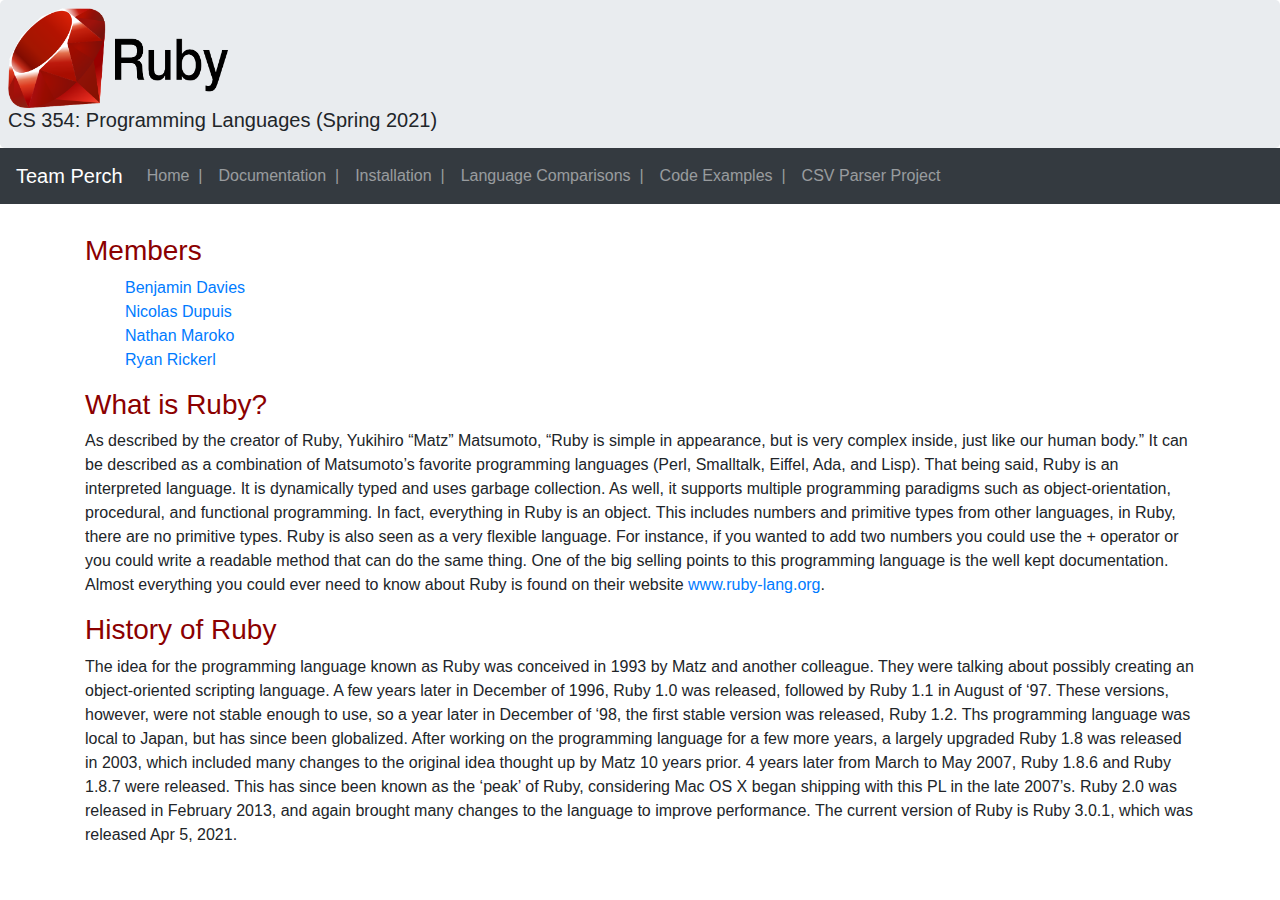
<file: public_html/index.html>
<!doctype html>
<html lang="en">

<head>
  <!-- Required meta tags -->
  <meta charset="utf-8">
  <meta name="viewport" content="width=device-width, initial-scale=1">


  <!-- Bootstrap CSS -->
  <link rel="stylesheet" href="https://maxcdn.bootstrapcdn.com/bootstrap/4.5.2/css/bootstrap.min.css">
  <script src="https://ajax.googleapis.com/ajax/libs/jquery/3.5.1/jquery.min.js"></script>
  <script src="https://maxcdn.bootstrapcdn.com/bootstrap/4.5.2/js/bootstrap.min.js"></script>

  <!-- Main stylesheet -->
  <link rel="stylesheet" href="./css/main.css">

  <title>CS354: Programming Languages (Spring 2021) - Team Perch</title>
</head>

<body>
  <div class="jumbotron text-left">
    <img src="assets/ruby.png" height="100">
    <h5>CS 354: Programming Languages (Spring 2021)</h5>
  </div>
  <nav class="navbar navbar-expand-sm bg-dark navbar-dark">
    <a class="navbar-brand" href="#">Team Perch</a>
    <ul class="navbar-nav">
      <li class="navbar-item"><a class="nav-link" href="index.html">Home&nbsp;&nbsp;|</a></li>
      <li class="navbar-item"><a class="nav-link" href="documentation.html">Documentation&nbsp;&nbsp;|</a></li>
      <li class="navbar-item"><a class="nav-link" href="installation.html">Installation&nbsp;&nbsp;|</a></li>
      <li class="navbar-item"><a class="nav-link" href="comparisons.html">Language Comparisons&nbsp;&nbsp;|</a></li>
      <li class="navbar-item"><a class="nav-link" href="examples.html">Code Examples&nbsp;&nbsp;|</a></li>
      <li class="navbar-item"><a class="nav-link" href="lw2_project.html">CSV Parser Project</a></li>
    </ul>
  </nav>
  <div class="container" style="margin-top:30px">
    <h3>Members</h3>
    <ul style="list-style-type: none;">
      <li><a href="mailto:BenjaminDavies@u.boisestate.edu">Benjamin Davies</a></li>
      <li><a href="mailto:NicolasDupuis@u.boisestate.edu">Nicolas Dupuis</a></li>
      <li><a href="mailto:NathanMaroko@u.boisestate.edu">Nathan Maroko</a></li>
      <li><a href="mailto:RyanRickerl@u.boisestate.edu">Ryan Rickerl</a></li>
    </ul>
    <h3>What is Ruby?</h3>
    <p>
      As described by the creator of Ruby, Yukihiro “Matz” Matsumoto, “Ruby is simple in appearance, but is very complex
      inside, just like our human body.” It can be described as a combination of Matsumoto’s favorite programming
      languages (Perl, Smalltalk, Eiffel, Ada, and Lisp). That being said, Ruby is an interpreted language. It is
      dynamically typed and uses garbage collection. As well, it supports multiple programming paradigms such as
      object-orientation, procedural, and functional programming. In fact, everything in Ruby is an object. This
      includes numbers and primitive types from other languages, in Ruby, there are no primitive types. Ruby is also
      seen as a very flexible language. For instance, if you wanted to add two numbers you could use the + operator or
      you could write a readable method that can do the same thing. One of the big selling points to this programming
      language is the well kept documentation. Almost everything you could ever need to know about Ruby is found on
      their website <a href="https://www.ruby-lang.org/en">www.ruby-lang.org</a>.
    </p>
    <h3>History of Ruby</h3>
    <p>
      The idea for the programming language known as Ruby was conceived in 1993 by Matz and another colleague. They were
      talking about possibly creating an object-oriented scripting language. A few years later in December of 1996, Ruby
      1.0 was released, followed by Ruby 1.1 in August of ‘97. These versions, however, were not stable enough to use,
      so a year later in December of ‘98, the first stable version was released, Ruby 1.2. Ths programming language was
      local to Japan, but has since been globalized. After working on the programming language for a few more years, a
      largely upgraded Ruby 1.8 was released in 2003, which included many changes to the original idea thought up by
      Matz 10 years prior. 4 years later from March to May 2007, Ruby 1.8.6 and Ruby 1.8.7 were released. This has since
      been known as the ‘peak’ of Ruby, considering Mac OS X began shipping with this PL in the late 2007’s. Ruby 2.0
      was released in February 2013, and again brought many changes to the language to improve performance. The current
      version of Ruby is Ruby 3.0.1, which was released Apr 5, 2021.
    </p>
  </div>
</body>

</html>
</file>
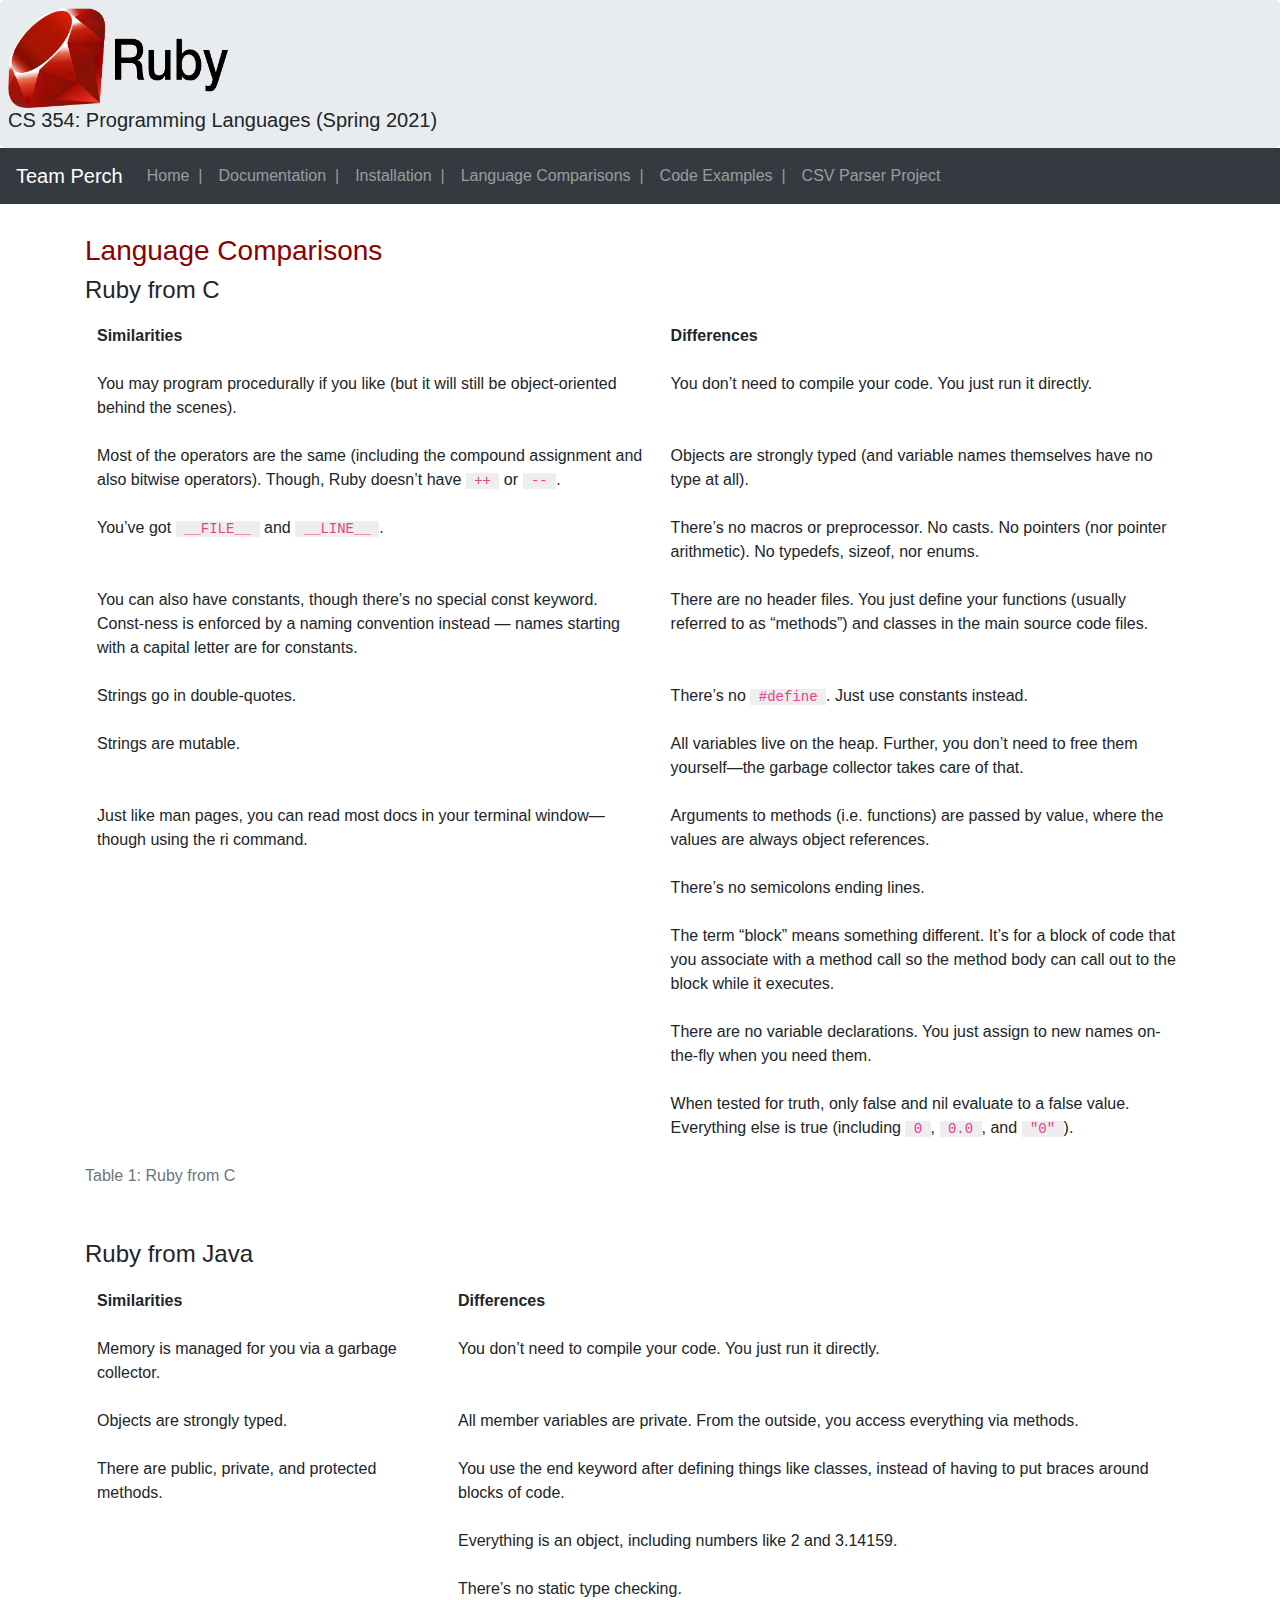
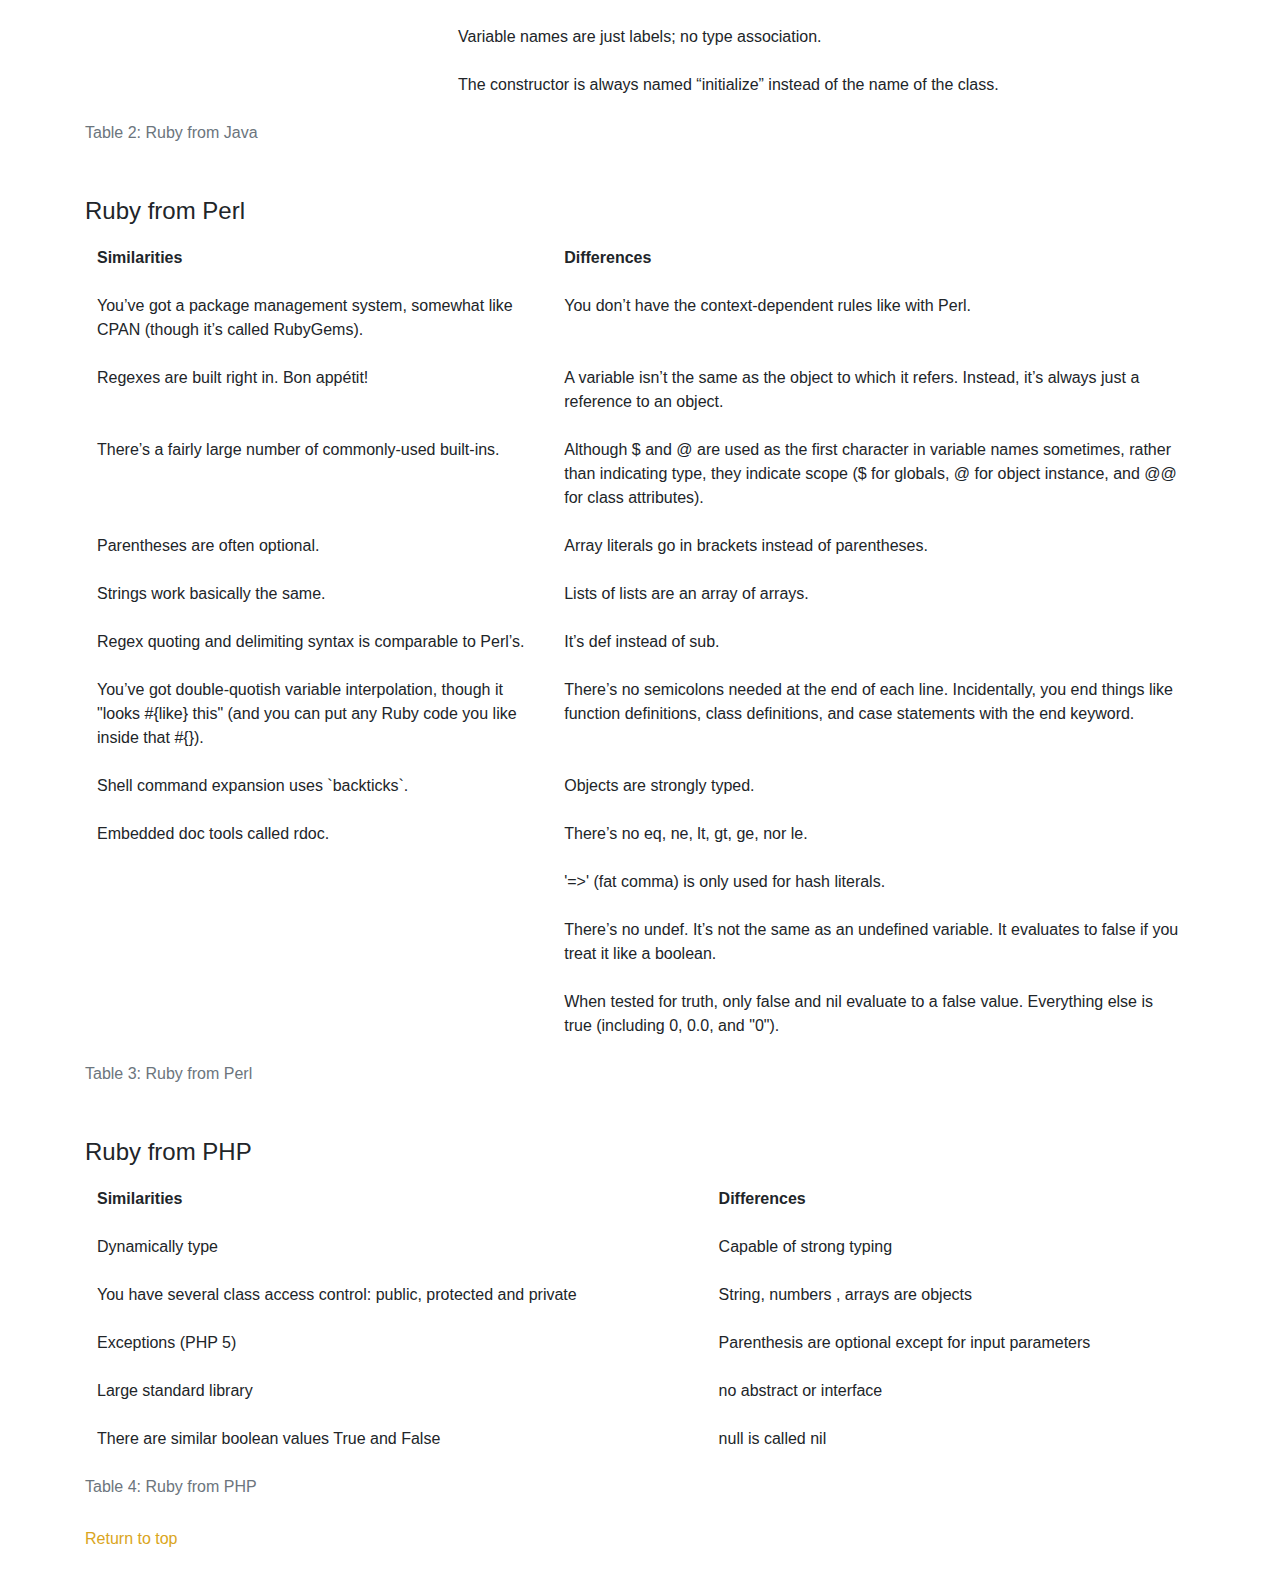
<file: public_html/comparisons.html>
<!doctype html>
<html lang="en">

<head>
  <!-- Required meta tags -->
  <meta charset="utf-8">
  <meta name="viewport" content="width=device-width, initial-scale=1">

  <!-- Bootstrap CSS -->
  <link rel="stylesheet" href="https://maxcdn.bootstrapcdn.com/bootstrap/4.5.2/css/bootstrap.min.css">
  <script src="https://ajax.googleapis.com/ajax/libs/jquery/3.5.1/jquery.min.js"></script>
  <script src="https://maxcdn.bootstrapcdn.com/bootstrap/4.5.2/js/bootstrap.min.js"></script>

  <!-- Main stylesheet -->
  <link rel="stylesheet" href="./css/main.css">

  <title>CS354: Programming Languages (Spring 2021) - Team Perch</title>
</head>

<body>
<div class="jumbotron text-left">
  <img src="assets/ruby.png" height="100">
  <h5>CS 354: Programming Languages (Spring 2021)</h5>
</div>
<nav class="navbar navbar-expand-sm bg-dark navbar-dark">
  <a class="navbar-brand" href="#">Team Perch</a>
  <ul class="navbar-nav">
    <li class="navbar-item"><a class="nav-link" href="index.html">Home&nbsp;&nbsp;|</a></li>
    <li class="navbar-item"><a class="nav-link" href="documentation.html">Documentation&nbsp;&nbsp;|</a></li>
    <li class="navbar-item"><a class="nav-link" href="installation.html">Installation&nbsp;&nbsp;|</a></li>
    <li class="navbar-item"><a class="nav-link" href="comparisons.html">Language Comparisons&nbsp;&nbsp;|</a></li>
    <li class="navbar-item"><a class="nav-link" href="examples.html">Code Examples&nbsp;&nbsp;|</a></li>
    <li class="navbar-item"><a class="nav-link" href="lw2_project.html">CSV Parser Project</a></li>
  </ul>
</nav>
<div class="container" style="margin-top:30px">
  <h3>Language Comparisons</h3>
  <h4>Ruby from C</h4>
  <table class="table table-borderless">
    <caption>Table 1: Ruby from C</caption>
    <thead>
    <tr>
      <th>Similarities</th>
      <th>Differences</th>
    </tr>
    </thead>
    <tr>
      <td>You may program procedurally if you like (but it will still be object-oriented behind the scenes).</td>
      <td>You don’t need to compile your code. You just run it directly.</td>
    </tr>
    <tr>
      <td>Most of the operators are the same (including the compound assignment and also bitwise operators). Though, Ruby doesn’t have <code>&nbsp;++&nbsp;</code> or <code>&nbsp;--&nbsp;</code>.</td>
      <td>Objects are strongly typed (and variable names themselves have no type at all).</td>
    </tr>
    <tr>
      <td>You’ve got <code>&nbsp;__FILE__&nbsp;</code> and <code>&nbsp;__LINE__&nbsp;</code>.</td>
      <td>There’s no macros or preprocessor. No casts. No pointers (nor pointer arithmetic). No typedefs, sizeof, nor enums.</td>
    </tr>
    <tr>
      <td>You can also have constants, though there’s no special const keyword. Const-ness is enforced by a naming convention instead — names starting with a capital letter are for constants.</td>
      <td>There are no header files. You just define your functions (usually referred to as “methods”) and classes in the main source code files.</td>
    </tr>
    <tr>
      <td>Strings go in double-quotes.</td>
      <td>There’s no <code>&nbsp;#define&nbsp;</code>. Just use constants instead.</td>
    <tr>
      <td>Strings are mutable.</td>
    <td>All variables live on the heap. Further, you don’t need to free them yourself—the garbage collector takes care of that.</td>
    </tr>
    <tr>
      <td>Just like man pages, you can read most docs in your terminal window—though using the ri command.</td>
      <td>Arguments to methods (i.e. functions) are passed by value, where the values are always object references.</td>
    </tr>
    <tr>
      <td></td>
      <td>There’s no semicolons ending lines.</td>
    </tr>
    <tr>
      <td></td>
      <td>The term “block” means something different. It’s for a block of code that you associate with a method call so the method body can call out to the block while it executes.</td>
    </tr>
    <tr>
      <td></td>
      <td>There are no variable declarations. You just assign to new names on-the-fly when you need them.</td>
    </tr>
    <tr>
      <td></td>
      <td>When tested for truth, only false and nil evaluate to a false value. Everything else is true (including <code>&nbsp;0&nbsp;</code>, <code>&nbsp;0.0&nbsp;</code>, and <code>&nbsp;"0"&nbsp;</code>).</td>
    </tr>
  </table>
  <br>
  <h4>Ruby from Java</h4>
  <table class="table table-borderless">
    <caption>Table 2: Ruby from Java</caption>
    <thead>
    <tr>
      <th>Similarities</th>
      <th>Differences</th>
    </tr>
    </thead>
    <tr>
      <td>Memory is managed for you via a garbage collector.</td>
      <td>You don’t need to compile your code. You just run it directly.</td>
    </tr>
    <tr>
      <td>Objects are strongly typed.</td>
      <td>All member variables are private. From the outside, you access everything via methods.</td>
    </tr>
    <tr>
      <td>There are public, private, and protected methods.</td>
      <td>You use the end keyword after defining things like classes, instead of having to put braces around blocks of code.</td>
    </tr>
    <td></td>
    <td>Everything is an object, including numbers like 2 and 3.14159.</td>
    </tr>
    <tr>
    <td></td>
    <td>There’s no static type checking.</td>
    </tr>
    <tr>
    <td></td>
    <td>Variable names are just labels; no type association.</td>
    </tr>
    <tr>
    <td></td>
    <td>The constructor is always named “initialize” instead of the name of the class.</td>
    </tr>
  </table>
  <br>
  <h4>Ruby from Perl</h4>
  <table class="table table-borderless">
    <caption>Table 3: Ruby from Perl</caption>
    <thead>
    <tr>
      <th>Similarities</th>
      <th>Differences</th>
    </tr>
    </thead>
    <tr>
      <td>You’ve got a package management system, somewhat like CPAN (though it’s called RubyGems).</td>
      <td>You don’t have the context-dependent rules like with Perl.</td>
    </tr>
    <tr>
      <td>Regexes are built right in. Bon appétit!</td>
      <td>A variable isn’t the same as the object to which it refers. Instead, it’s always just a reference to
        an object.
      </td>
    </tr>
    <tr>
      <td>There’s a fairly large number of commonly-used built-ins.</td>
      <td>Although $ and @ are used as the first character in variable names sometimes, rather than indicating
        type, they indicate scope ($ for globals, @ for object instance, and @@ for class attributes).
      </td>
    </tr>
    <tr>
      <td>Parentheses are often optional.</td>
      <td>Array literals go in brackets instead of parentheses.</td>
    </tr>
    <tr>
      <td>Strings work basically the same.</td>
      <td>Lists of lists are an array of arrays.</td>
    </tr>
    <tr>
      <td>Regex quoting and delimiting syntax is comparable to Perl’s.</td>
      <td>It’s def instead of sub.</td>
    </tr>
    <tr>
      <td>You’ve got double-quotish variable interpolation, though it "looks #{like} this" (and you can put
        any Ruby code you like inside that #{}).
      </td>
      <td>There’s no semicolons needed at the end of each line. Incidentally, you end things like function
        definitions, class definitions, and case statements with the end keyword.
      </td>
    </tr>
    <tr>
      <td>Shell command expansion uses `backticks`.</td>
      <td>Objects are strongly typed.</td>
    </tr>
    <tr>
      <td>Embedded doc tools called rdoc.</td>
      <td>There’s no eq, ne, lt, gt, ge, nor le.</td>
    </tr>
    <tr>
      <td></td>
      <td>'=>' (fat comma) is only used for hash literals.</td>
    </tr>
    <tr>
      <td></td>
      <td>There’s no undef. It’s not the same as an undefined variable. It evaluates to false if you treat it
        like a boolean.
      </td>
    </tr>
    <tr>
      <td></td>
      <td>When tested for truth, only false and nil evaluate to a false value. Everything else is true
        (including 0, 0.0, and "0").
      </td>
    </tr>
  </table>
  <br>
  <h4>Ruby from PHP</h4>
  <table class="table table-borderless">
    <caption>Table 4: Ruby from PHP</caption>
    <thead>
    <tr>
      <th>Similarities</th>
      <th>Differences</th>
    </tr>
    </thead>
    <tr>
      <td>Dynamically type</td>
      <td>Capable of strong typing</td>
    </tr>
    <tr>
      <td>You have several class access control: public, protected and private</td>
      <td>String, numbers , arrays are objects</td>
    </tr>
    <tr>
      <td>Exceptions (PHP 5)</td>
      <td>Parenthesis are optional except for input parameters </td>
    </tr>
    <tr>
      <td>Large standard library</td>
      <td>no abstract or interface</td>
    </tr>
    <tr>
      <td>There are similar boolean values True and False</td>
      <td>null is called nil</td>
    </tr>
  </table>
  <a class="top" href="#">Return to top</a>
  <br>
  <br>
</div>
</body>

</html>
</file>
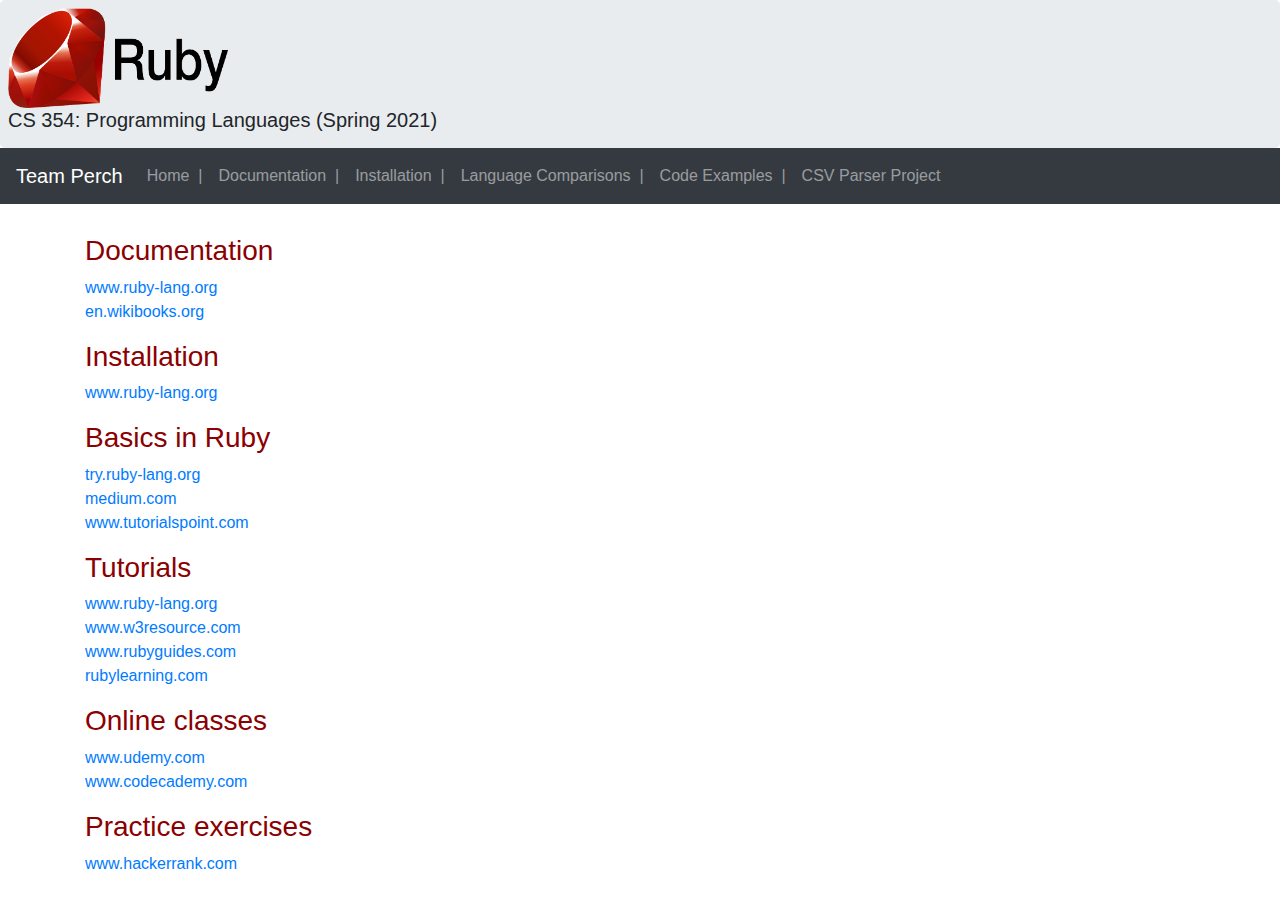
<file: public_html/documentation.html>
<!doctype html>
<html lang="en">

<head>
  <!-- Required meta tags -->
  <meta charset="utf-8">
  <meta name="viewport" content="width=device-width, initial-scale=1">


  <!-- Bootstrap CSS -->
  <link rel="stylesheet" href="https://maxcdn.bootstrapcdn.com/bootstrap/4.5.2/css/bootstrap.min.css">
  <script src="https://ajax.googleapis.com/ajax/libs/jquery/3.5.1/jquery.min.js"></script>
  <script src="https://maxcdn.bootstrapcdn.com/bootstrap/4.5.2/js/bootstrap.min.js"></script>

  <!-- Main stylesheet -->
  <link rel="stylesheet" href="css/main.css">
  
  <title>CS354: Programming Languages (Spring 2021) - Team Perch</title>
</head>

<body>
  <div class="jumbotron text-left">
    <img src="assets/ruby.png" height="100">
    <h5>CS 354: Programming Languages (Spring 2021)</h5>
  </div>
  <nav class="navbar navbar-expand-sm bg-dark navbar-dark">
    <a class="navbar-brand" href="#">Team Perch</a>
    <ul class="navbar-nav">
      <li class="navbar-item"><a class="nav-link" href="index.html">Home&nbsp;&nbsp;|</a></li>
      <li class="navbar-item"><a class="nav-link" href="documentation.html">Documentation&nbsp;&nbsp;|</a></li>
      <li class="navbar-item"><a class="nav-link" href="installation.html">Installation&nbsp;&nbsp;|</a></li>
      <li class="navbar-item"><a class="nav-link" href="comparisons.html">Language Comparisons&nbsp;&nbsp;|</a></li>
      <li class="navbar-item"><a class="nav-link" href="examples.html">Code Examples&nbsp;&nbsp;|</a></li>
      <li class="navbar-item"><a class="nav-link" href="lw2_project.html">CSV Parser Project</a></li>
    </ul>
  </nav>
  <div class="container" style="margin-top:30px">
    <h3>Documentation</h3>
    <p>
      <a href="https://www.ruby-lang.org/en/">www.ruby-lang.org</a><br>
      <a href="https://en.wikibooks.org/wiki/Ruby_Programming">en.wikibooks.org</a>
    </p>
    <h3>Installation</h3>
    <p>
      <a href="https://www.ruby-lang.org/en/documentation/installation/">www.ruby-lang.org</a><br>
    </p>
    <h3>Basics in Ruby</h3>
    <p>
      <a href="https://try.ruby-lang.org/">try.ruby-lang.org</a><br>
      <a href="https://medium.com/the-renaissance-developer/ruby-101-the-basics-f10961f990ac">medium.com</a><br>
      <a href="https://www.tutorialspoint.com/ruby/index.htm">www.tutorialspoint.com</a>
    </p>
    <h3>Tutorials</h3>
    <p>
      <a href="https://www.ruby-lang.org/en/documentation/quickstart">www.ruby-lang.org</a></br>
      <a href="https://www.w3resource.com/ruby">www.w3resource.com</a><br>
      <a href="https://www.rubyguides.com/ruby-tutorial/">www.rubyguides.com</a><br>
      <a href="http://rubylearning.com/satishtalim/tutorial.html">rubylearning.com</a>
    </p>
    <h3>Online classes</h3>
    <p>
      <a href="https://www.udemy.com/course/newbie-to-ruby/">www.udemy.com</a><br>
      <a href="https://www.codecademy.com/catalog/language/ruby">www.codecademy.com</a>
    </p>
    <h3>Practice exercises</h3>
    <p>
      <a href="https://www.hackerrank.com/domains/ruby">www.hackerrank.com</a><br>
    </p>
  </div>
</body>

</html>
</file>
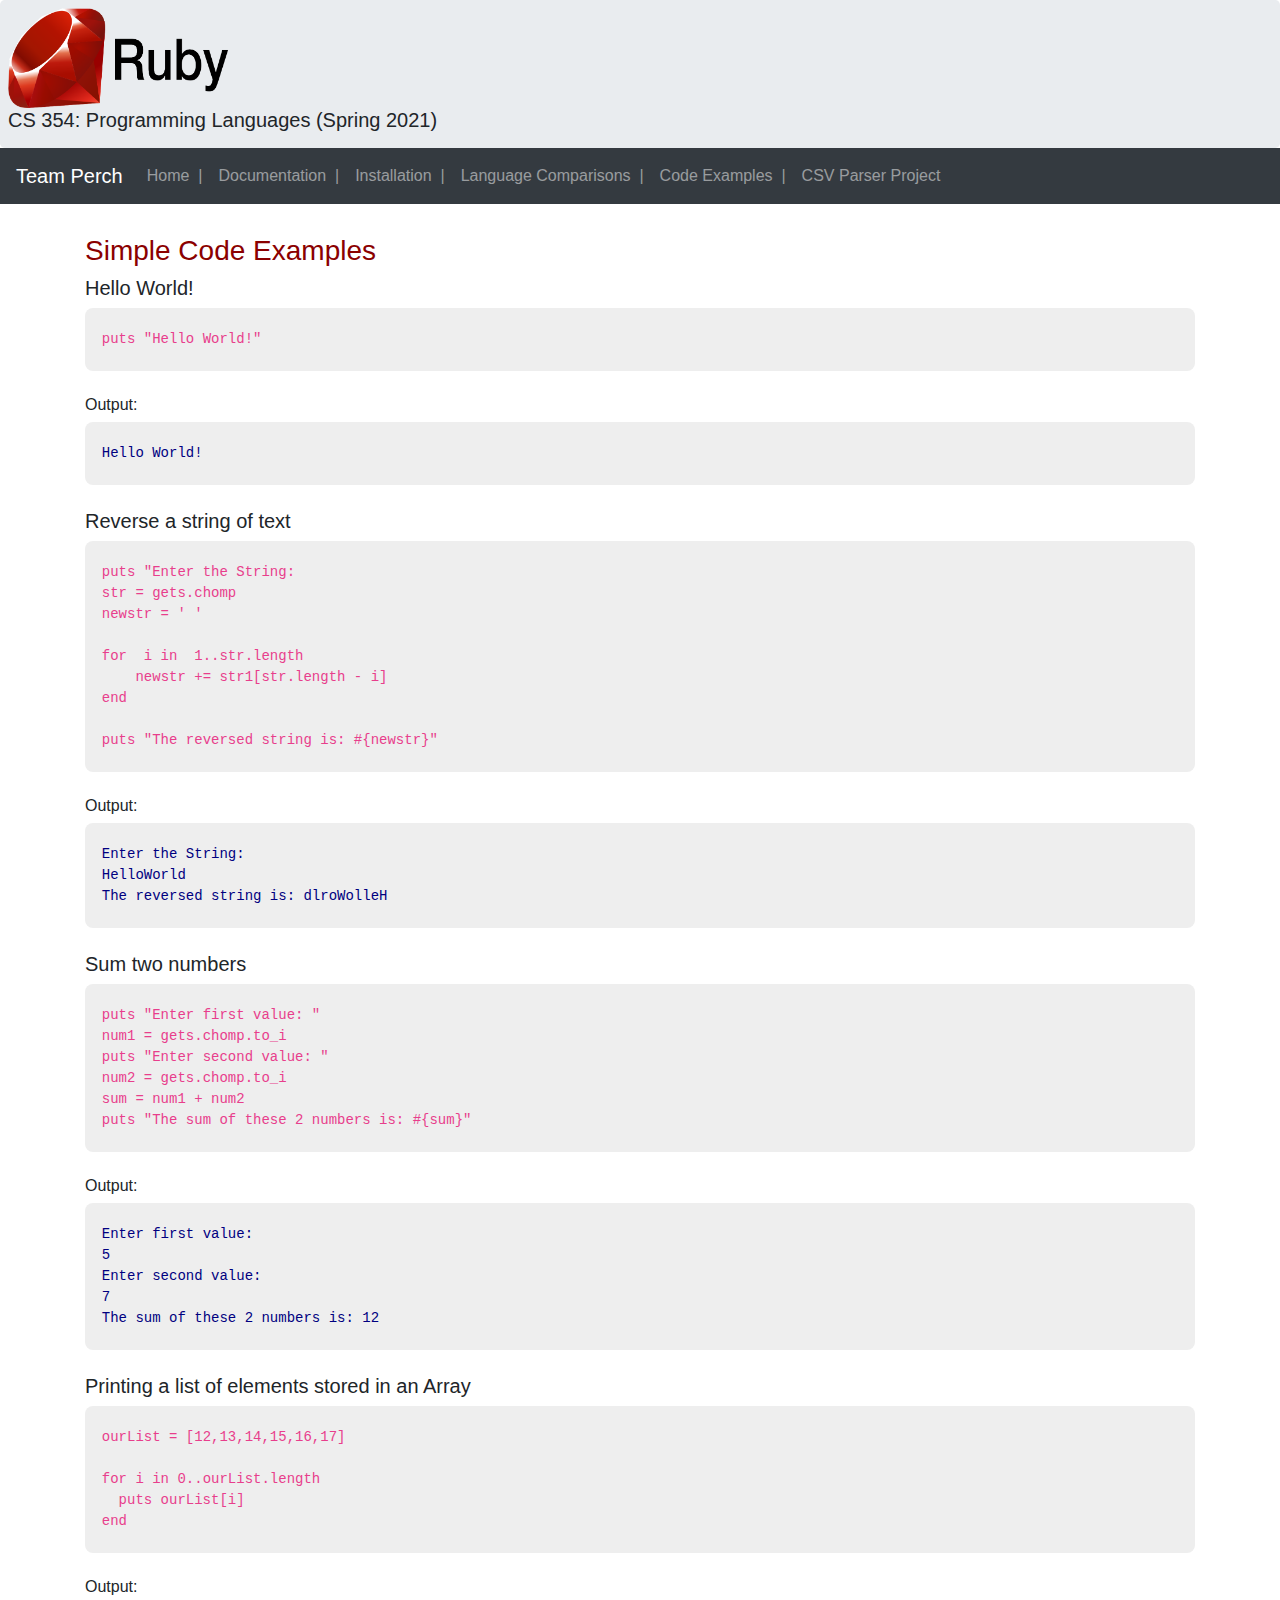
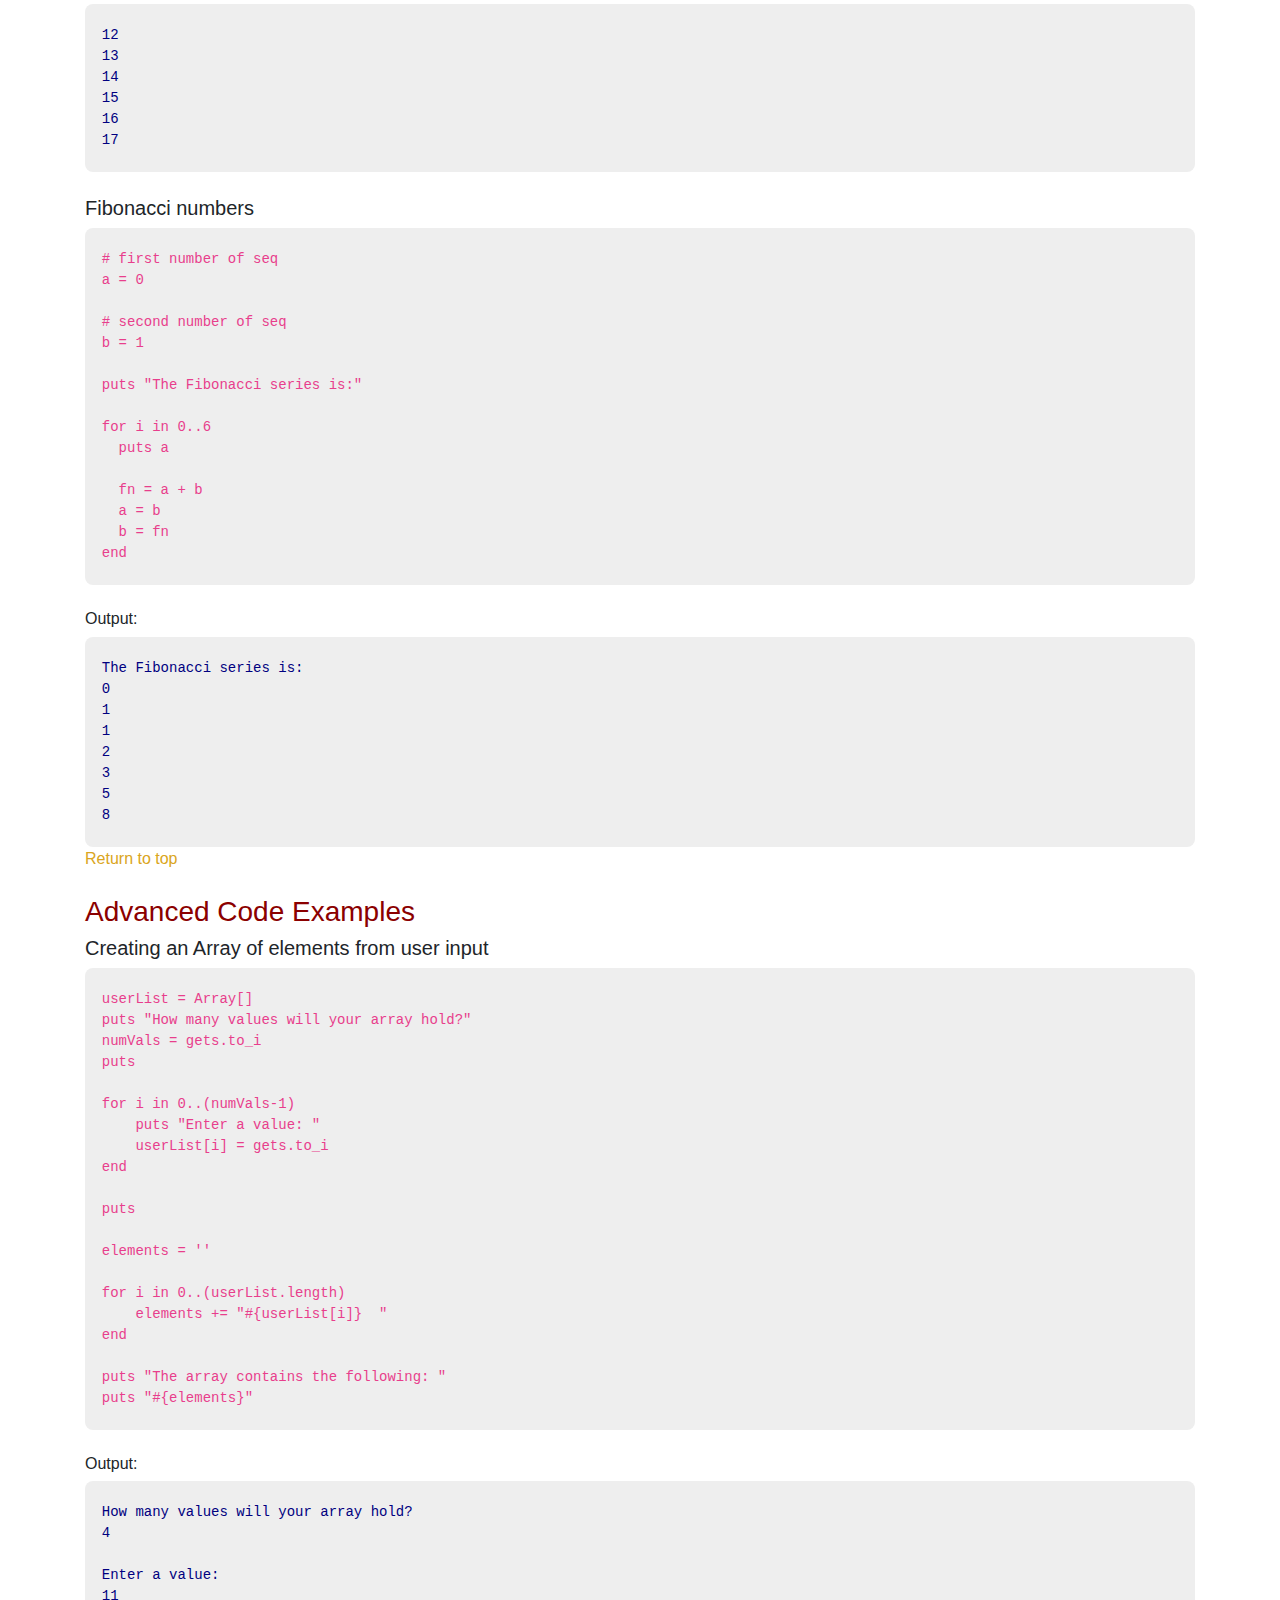
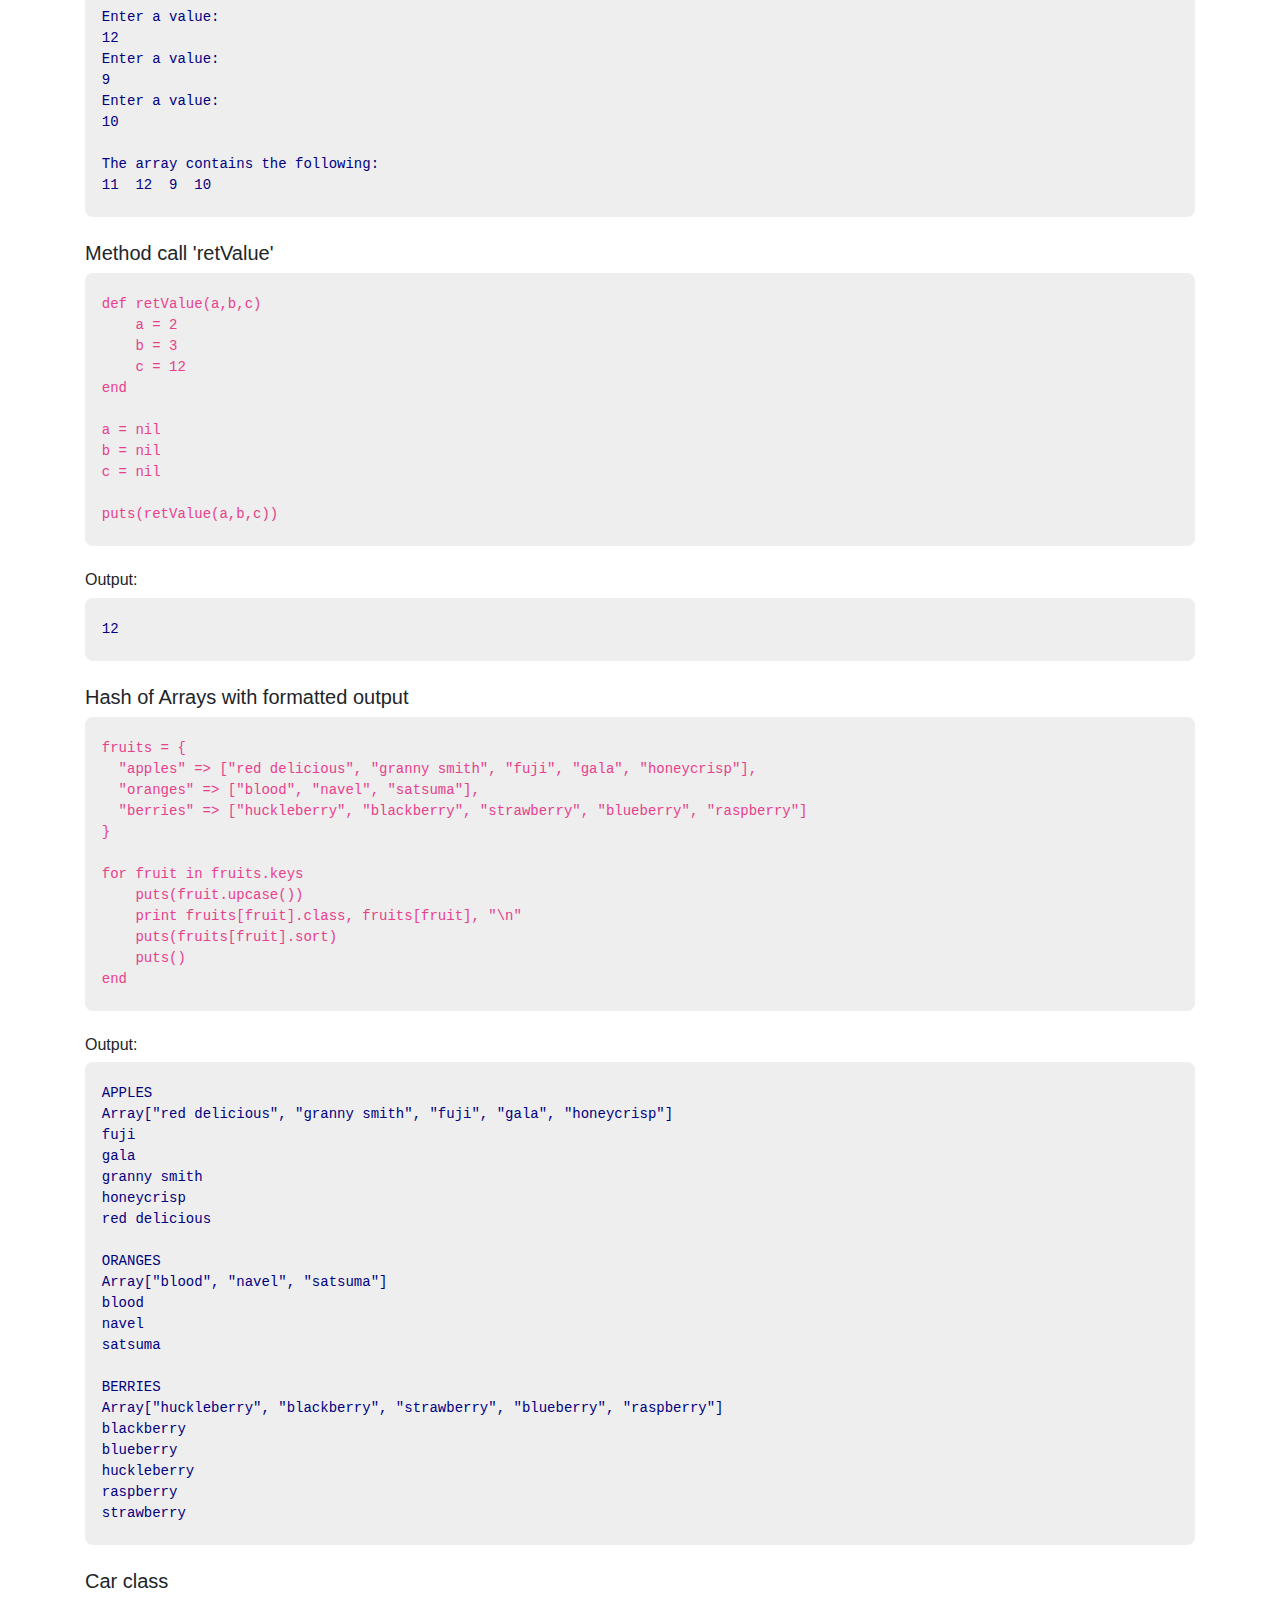
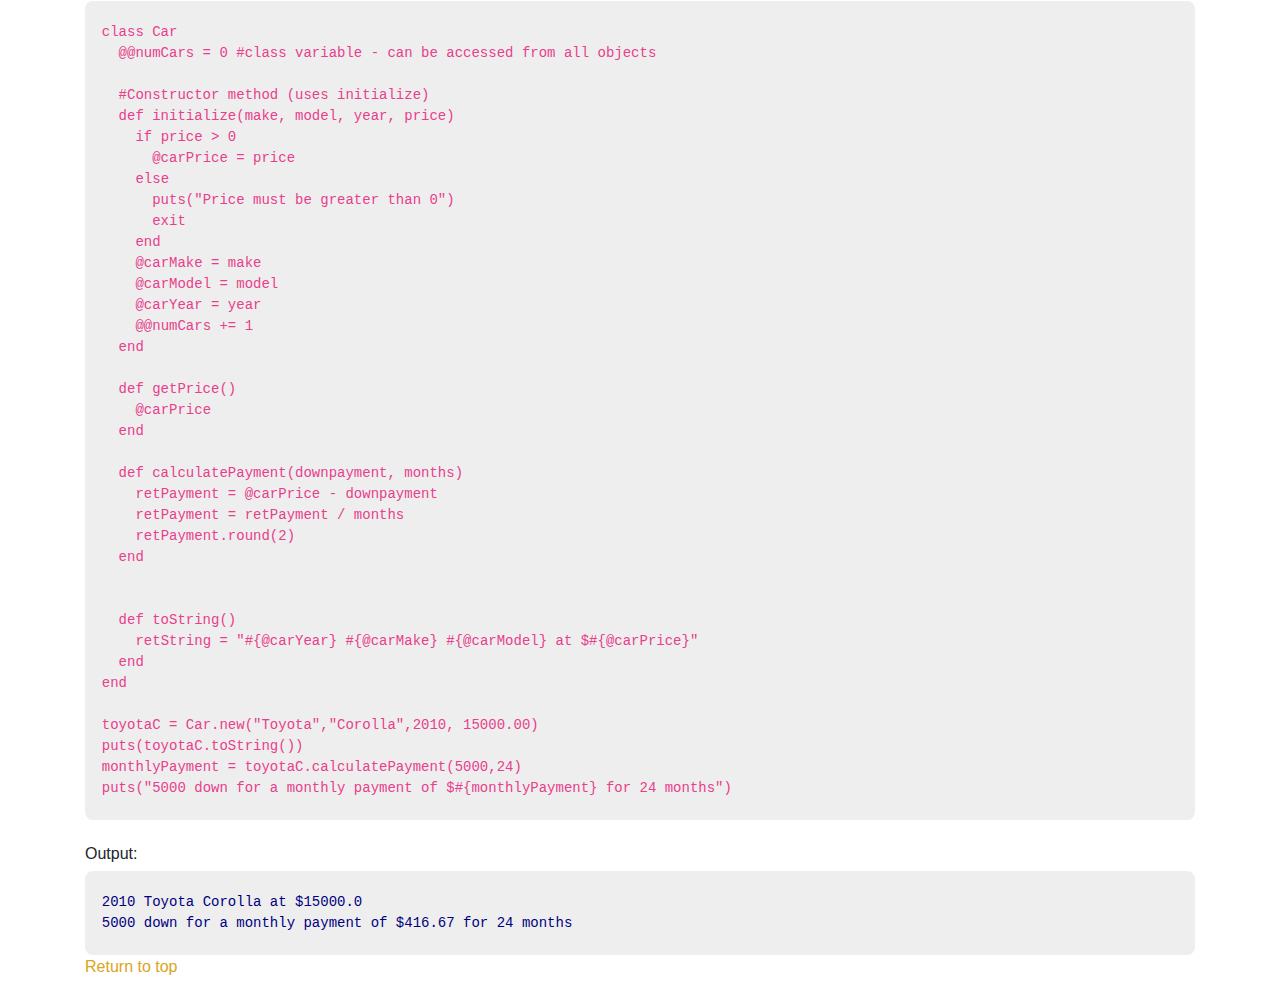
<file: public_html/examples.html>
<html lang="en">

<head>
  <!-- Required meta tags -->
  <meta charset="utf-8">
  <meta name="viewport" content="width=device-width, initial-scale=1">


  <!-- Bootstrap CSS -->
  <link rel="stylesheet" href="https://maxcdn.bootstrapcdn.com/bootstrap/4.5.2/css/bootstrap.min.css">
  <script src="https://ajax.googleapis.com/ajax/libs/jquery/3.5.1/jquery.min.js"></script>
  <script src="https://maxcdn.bootstrapcdn.com/bootstrap/4.5.2/js/bootstrap.min.js"></script>

  <!-- Main stylesheet -->
  <link rel="stylesheet" href="./css/main.css">

  <title>CS354: Programming Languages (Spring 2021) - Team Perch</title>
</head>

<body>
  <div class="jumbotron text-left">
    <img src="assets/ruby.png" height="100">
    <h5>CS 354: Programming Languages (Spring 2021)</h5>
  </div>
  <nav class="navbar navbar-expand-sm bg-dark navbar-dark">
    <a class="navbar-brand" href="#">Team Perch</a>
    <ul class="navbar-nav">
      <li class="navbar-item"><a class="nav-link" href="index.html">Home&nbsp;&nbsp;|</a></li>
      <li class="navbar-item"><a class="nav-link" href="documentation.html">Documentation&nbsp;&nbsp;|</a></li>
      <li class="navbar-item"><a class="nav-link" href="installation.html">Installation&nbsp;&nbsp;|</a></li>
      <li class="navbar-item"><a class="nav-link" href="comparisons.html">Language Comparisons&nbsp;&nbsp;|</a></li>
      <li class="navbar-item"><a class="nav-link" href="examples.html">Code Examples&nbsp;&nbsp;|</a></li>
      <li class="navbar-item"><a class="nav-link" href="lw2_project.html">CSV Parser Project</a></li>
    </ul>
  </nav>
  <div class="container" style="margin-top:30px">
    <h3>Simple Code Examples</h3>
    <h5>Hello World!</h5>
    <code class="code-example">
  puts "Hello World!"
    </code>
    <br>
    <h6>Output:</h6>
    <code class="code-output">
  Hello World!
    </code>
    <br>
    <h5>Reverse a string of text</h5>
    <code class="code-example">
  puts "Enter the String:
  str = gets.chomp
  newstr = ' '

  for  i in  1..str.length
      newstr += str1[str.length - i]
  end

  puts "The reversed string is: #{newstr}"
    </code>
    <br>
    <h6>Output:</h6>
    <code class="code-output">
  Enter the String:
  HelloWorld
  The reversed string is: dlroWolleH
    </code>
    <br>
    <h5>Sum two numbers</h5>
    <code class="code-example">
  puts "Enter first value: "
  num1 = gets.chomp.to_i
  puts "Enter second value: "
  num2 = gets.chomp.to_i
  sum = num1 + num2
  puts "The sum of these 2 numbers is: #{sum}"
    </code>
    <br>
    <h6>Output:</h6>
    <code class="code-output">
  Enter first value:
  5
  Enter second value:
  7
  The sum of these 2 numbers is: 12
    </code>
    <br>
    <h5>Printing a list of elements stored in an Array</h5>
    <code class="code-example">
  ourList = [12,13,14,15,16,17]

  for i in 0..ourList.length
    puts ourList[i]
  end
    </code>
    <br>
    <h6>Output:</h6>
    <code class="code-output">
  12
  13
  14
  15
  16
  17
    </code>
    <br>
    <h5>Fibonacci numbers</h5>
    <code class="code-example">
  # first number of seq
  a = 0
  
  # second number of seq
  b = 1
  
  puts "The Fibonacci series is:"
  
  for i in 0..6
    puts a
    
    fn = a + b
    a = b
    b = fn
  end
    </code>
    <br>
    <h6>Output:</h6>
    <code class="code-output">
  The Fibonacci series is:
  0
  1
  1
  2
  3
  5
  8
    </code>
    <a class="top" href="#">Return to top</a>
    <br><br>
    <h3>Advanced Code Examples</h3>
    <h5>Creating an Array of elements from user input</h5>
    <code class="code-example">
  userList = Array[]
  puts "How many values will your array hold?"
  numVals = gets.to_i
  puts

  for i in 0..(numVals-1)
      puts "Enter a value: "
      userList[i] = gets.to_i
  end

  puts

  elements = ''

  for i in 0..(userList.length)
      elements += "#{userList[i]}  "
  end

  puts "The array contains the following: "
  puts "#{elements}"
    </code>
    <br>
    <h6>Output:</h6>
    <code class="code-output">
  How many values will your array hold?
  4

  Enter a value: 
  11
  Enter a value:
  12
  Enter a value:
  9
  Enter a value:
  10

  The array contains the following:
  11  12  9  10
    </code>
    <br>
    <h5>Method call 'retValue'</h5>
    <code class="code-example">
  def retValue(a,b,c)
      a = 2
      b = 3
      c = 12
  end
  
  a = nil
  b = nil
  c = nil
  
  puts(retValue(a,b,c))
    </code>
    <br>
    <h6>Output:</h6>
    <code class="code-output">
  12
    </code>
    <br>
    <h5>Hash of Arrays with formatted output</h5>
    <code class="code-example">
  fruits = {
    "apples" => ["red delicious", "granny smith", "fuji", "gala", "honeycrisp"],
    "oranges" => ["blood", "navel", "satsuma"],
    "berries" => ["huckleberry", "blackberry", "strawberry", "blueberry", "raspberry"]
  }

  for fruit in fruits.keys
      puts(fruit.upcase())
      print fruits[fruit].class, fruits[fruit], "\n"
      puts(fruits[fruit].sort)
      puts()
  end
    </code>
    <br>
    <h6>Output:</h6>
    <code class="code-output">
  APPLES
  Array["red delicious", "granny smith", "fuji", "gala", "honeycrisp"]
  fuji
  gala
  granny smith
  honeycrisp
  red delicious
  
  ORANGES
  Array["blood", "navel", "satsuma"]
  blood
  navel
  satsuma
  
  BERRIES
  Array["huckleberry", "blackberry", "strawberry", "blueberry", "raspberry"]
  blackberry
  blueberry
  huckleberry
  raspberry
  strawberry
    </code>
    <br>
    <h5>Car class</h5>
    <code class="code-example">
  class Car
    @@numCars = 0 #class variable - can be accessed from all objects

    #Constructor method (uses initialize)
    def initialize(make, model, year, price)
      if price > 0 
        @carPrice = price
      else
        puts("Price must be greater than 0")
        exit
      end
      @carMake = make
      @carModel = model
      @carYear = year
      @@numCars += 1
    end

    def getPrice()
      @carPrice
    end

    def calculatePayment(downpayment, months)
      retPayment = @carPrice - downpayment
      retPayment = retPayment / months
      retPayment.round(2)
    end
      

    def toString()
      retString = "#{@carYear} #{@carMake} #{@carModel} at $#{@carPrice}"
    end  
  end

  toyotaC = Car.new("Toyota","Corolla",2010, 15000.00)
  puts(toyotaC.toString())
  monthlyPayment = toyotaC.calculatePayment(5000,24)
  puts("5000 down for a monthly payment of $#{monthlyPayment} for 24 months")
    </code>
    <br>
    <h6>Output:</h6>
    <code class="code-output">
  2010 Toyota Corolla at $15000.0
  5000 down for a monthly payment of $416.67 for 24 months
    </code>
    <a class="top" href="#">Return to top</a>
    <br><br>
  </div> <!-- container -->
</body>

</html>
</file>
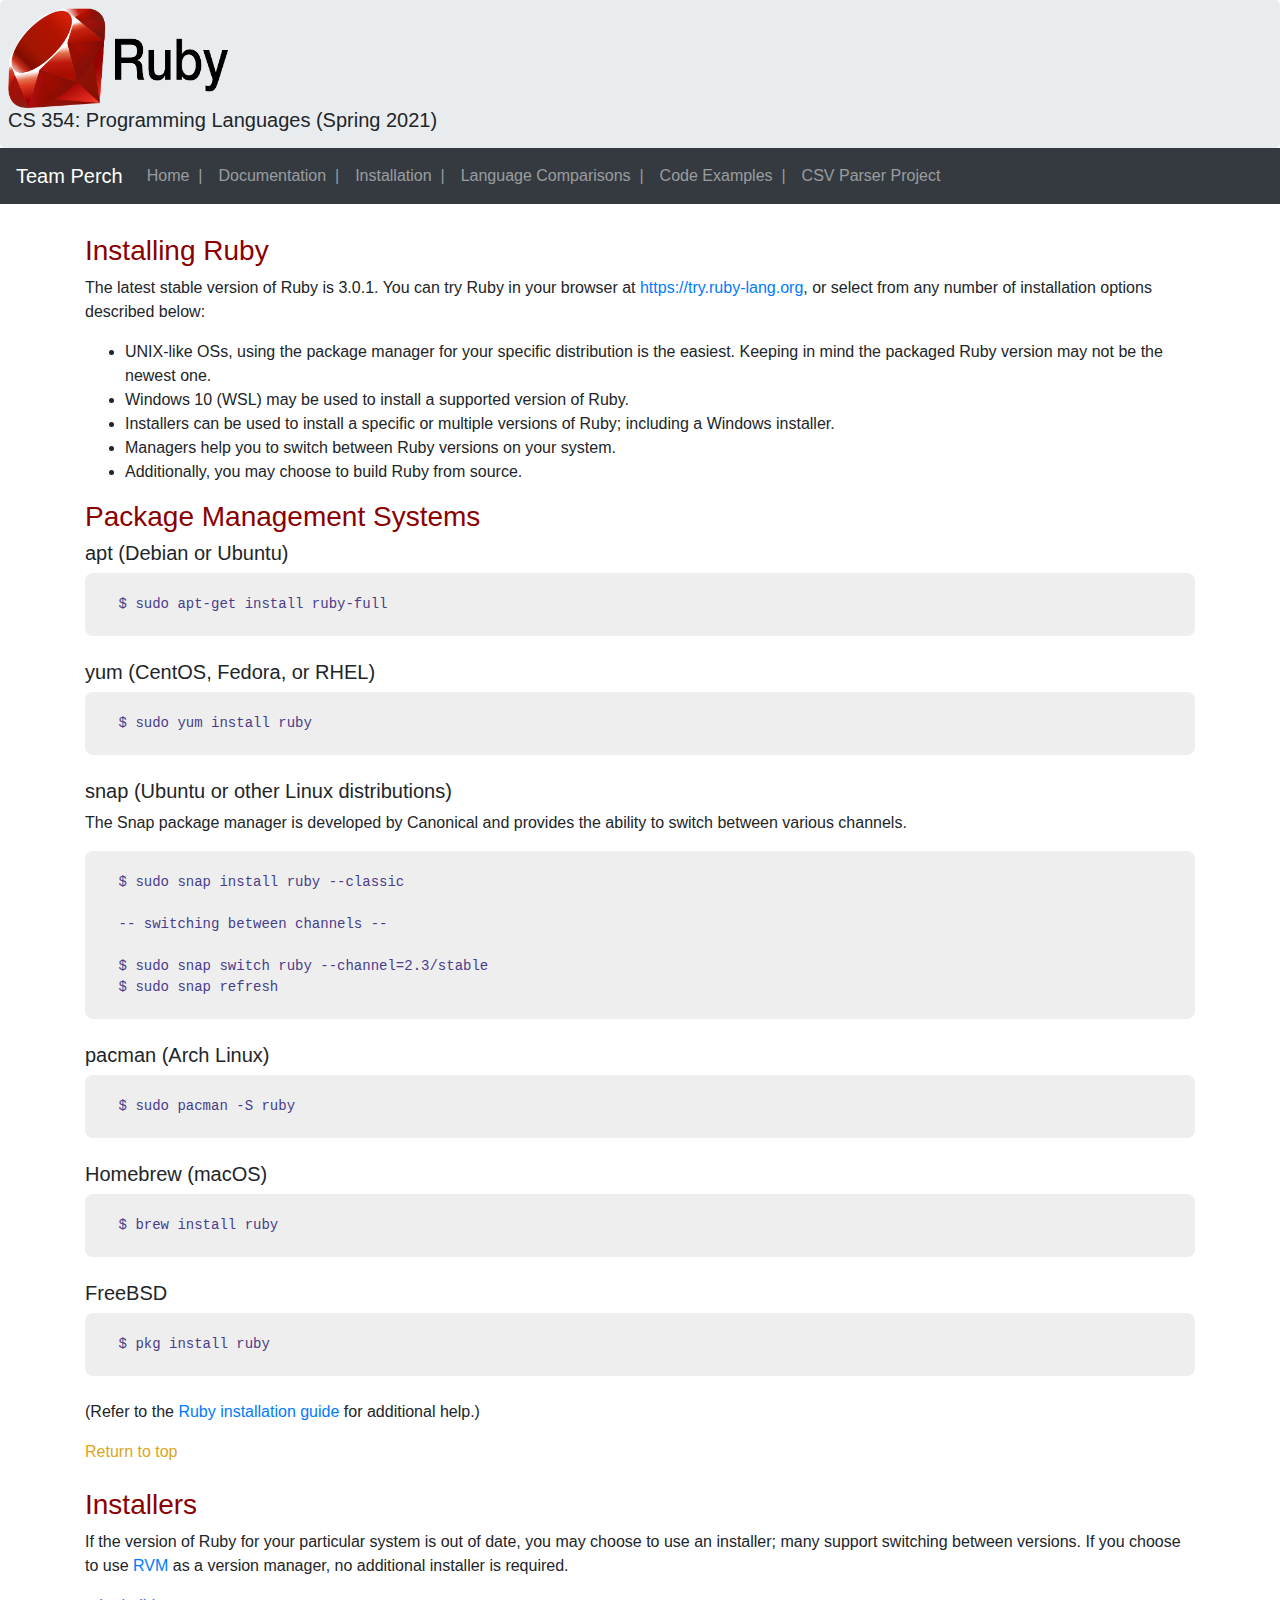
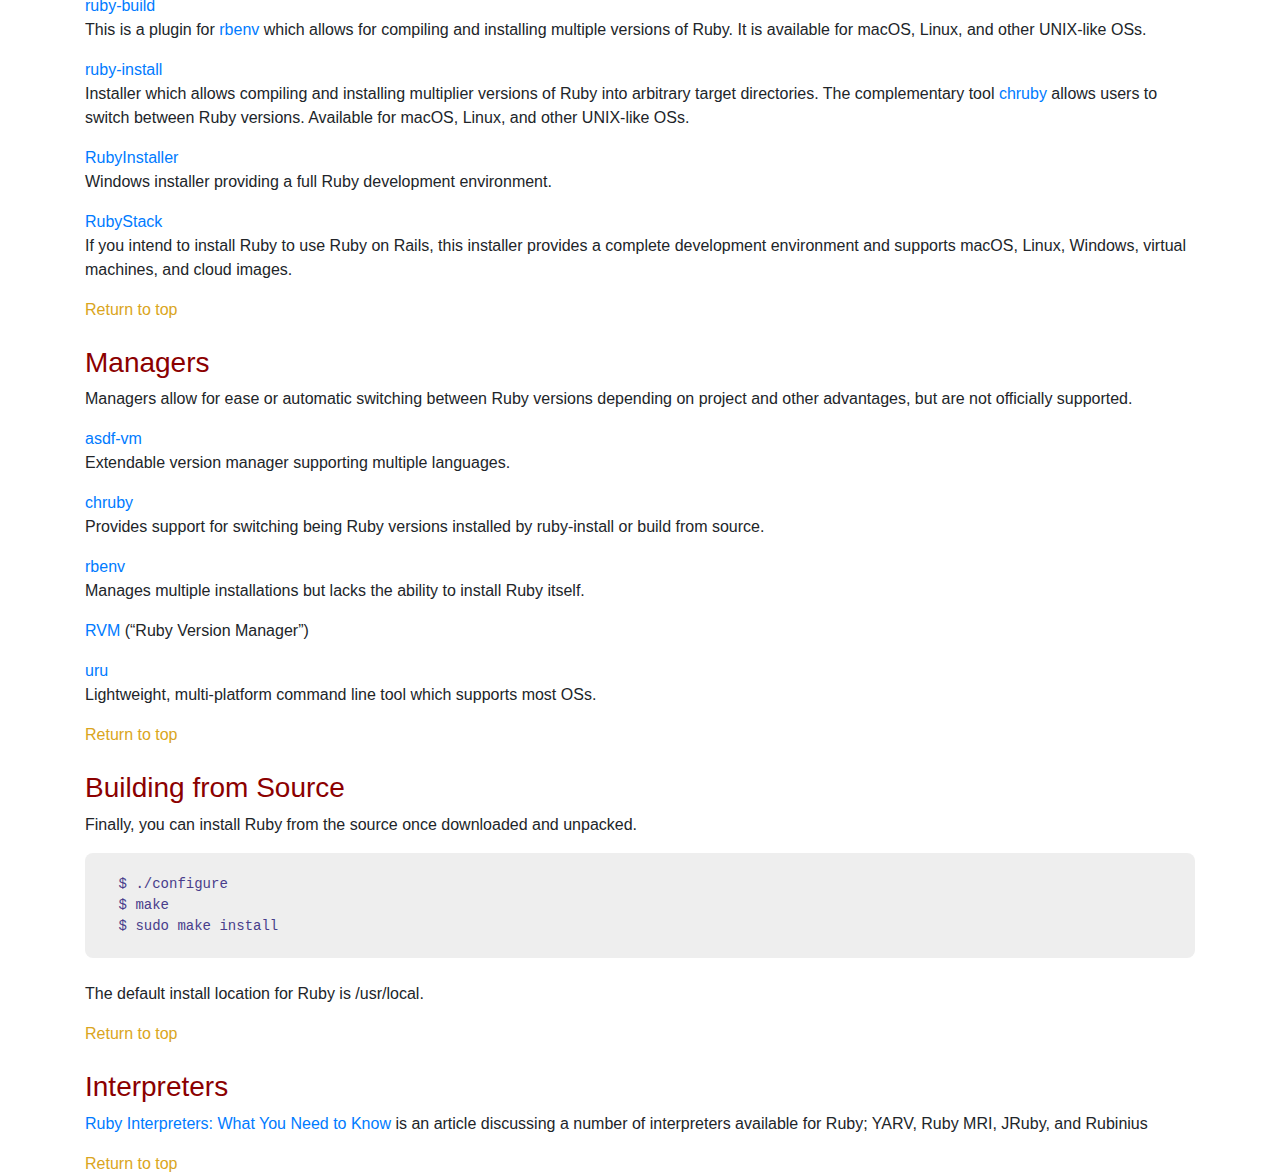
<file: public_html/installation.html>
<!doctype html>
<html lang="en">

<head>
  <!-- Required meta tags -->
  <meta charset="utf-8">
  <meta name="viewport" content="width=device-width, initial-scale=1">

  <!-- Bootstrap CSS -->
  <link rel="stylesheet" href="https://maxcdn.bootstrapcdn.com/bootstrap/4.5.2/css/bootstrap.min.css">
  <script src="https://ajax.googleapis.com/ajax/libs/jquery/3.5.1/jquery.min.js"></script>
  <script src="https://maxcdn.bootstrapcdn.com/bootstrap/4.5.2/js/bootstrap.min.js"></script>

  <!-- Main stylesheet -->
  <link rel="stylesheet" href="./css/main.css">

  <title>CS354: Programming Languages (Spring 2021) - Team Perch</title>
</head>

<body>
<div class="jumbotron text-left">
  <img src="assets/ruby.png" height="100">
  <h5>CS 354: Programming Languages (Spring 2021)</h5>
</div>
<nav class="navbar navbar-expand-sm bg-dark navbar-dark">
  <a class="navbar-brand" href="#">Team Perch</a>
  <ul class="navbar-nav">
    <li class="navbar-item"><a class="nav-link" href="index.html">Home&nbsp;&nbsp;|</a></li>
    <li class="navbar-item"><a class="nav-link" href="documentation.html">Documentation&nbsp;&nbsp;|</a></li>
    <li class="navbar-item"><a class="nav-link" href="installation.html">Installation&nbsp;&nbsp;|</a></li>
    <li class="navbar-item"><a class="nav-link" href="comparisons.html">Language Comparisons&nbsp;&nbsp;|</a></li>
    <li class="navbar-item"><a class="nav-link" href="examples.html">Code Examples&nbsp;&nbsp;|</a></li>
    <li class="navbar-item"><a class="nav-link" href="lw2_project.html">CSV Parser Project</a></li>
  </ul>
</nav>
<div class="container" style="margin-top:30px">
  <h3>Installing Ruby</h3>
  <p>
    The latest stable version of Ruby is 3.0.1. You can try Ruby in your browser at <a href="https://try.ruby-lang.org/">https://try.ruby-lang.org</a>,
    or select from any number of installation options described below:
  </p>
  <ul>
    <li>UNIX-like OSs, using the package manager for your specific distribution is the easiest. Keeping in mind
      the
      packaged Ruby version may not be the newest one.
    </li>
    <li>Windows 10 (WSL) may be used to install a supported version of Ruby.</li>
    <li>Installers can be used to install a specific or multiple versions of Ruby; including a Windows
      installer.
    </li>
    <li>Managers help you to switch between Ruby versions on your system.</li>
    <li>Additionally, you may choose to build Ruby from source.</li>
  </ul>
  <h3>Package Management Systems</h3>
  <h5>apt (Debian or Ubuntu)</h5>
  <code class="terminal-cmd">
    $ sudo apt-get install ruby-full
  </code>
  <br>
  <h5>yum (CentOS, Fedora, or RHEL)</h5>
  <code class="terminal-cmd">
    $ sudo yum install ruby
  </code>
  <br>
  <h5>snap (Ubuntu or other Linux distributions)</h5>
  <p>
    The Snap package manager is developed by Canonical and provides the ability to switch between various
    channels.
  </p>
  <code class="terminal-cmd">
    $ sudo snap install ruby --classic

    -- switching between channels --

    $ sudo snap switch ruby --channel=2.3/stable
    $ sudo snap refresh
  </code>
  <br>
  <h5>pacman (Arch Linux)</h5>
  <code class="terminal-cmd">
    $ sudo pacman -S ruby
  </code>
  <br>
  <h5>Homebrew (macOS)</h5>
  <code class="terminal-cmd">
    $ brew install ruby
  </code>
  <br>
  <h5>FreeBSD</h5>
  <code class="terminal-cmd">
    $ pkg install ruby
  </code>
  <br>
  <p>
    (Refer to the <a href="https://www.ruby-lang.org/en/documentation/installation/">Ruby installation
    guide</a> for additional help.)
  </p>
  <a class="top" href="#">Return to top</a>
  <br><br>
  <h3>Installers</h3>
  <p>
    If the version of Ruby for your particular system is out of date, you may choose to use an installer;
    many support switching between versions. If you choose to use <a
          href="https://www.ruby-lang.org/en/documentation/installation/#rvm">RVM</a> as a version manager, no
    additional installer is required.
  </p>
  <a href="https://github.com/rbenv/ruby-build#readme">ruby-build</a>
  <p>
    This is a plugin for <a href="https://www.ruby-lang.org/en/documentation/installation/#rbenv">rbenv</a>
    which allows for compiling and installing multiple versions of Ruby. It is available for macOS, Linux,
    and other UNIX-like OSs.
  </p>
  <a href="https://github.com/postmodern/ruby-install#readme">ruby-install</a>
  <p>
    Installer which allows compiling and installing multiplier versions of Ruby into arbitrary target
    directories. The complementary tool <a
          href="https://www.ruby-lang.org/en/documentation/installation/#chruby">chruby</a> allows users to
    switch between Ruby versions. Available for macOS, Linux, and other UNIX-like OSs.
  </p>
  <a href="https://rubyinstaller.org/">RubyInstaller</a>
  <p>
    Windows installer providing a full Ruby development environment.
  </p>
  <a href="http://bitnami.com/stack/ruby/installer">RubyStack</a>
  <p>
    If you intend to install Ruby to use Ruby on Rails, this installer provides a complete development
    environment and supports macOS, Linux, Windows, virtual machines, and cloud images.
  </p>
  <a class="top" href="#">Return to top</a>
  <br><br>
  <h3>Managers</h3>
  <p>
    Managers allow for ease or automatic switching between Ruby versions depending on project and other
    advantages, but are not officially supported.
  </p>
  <a href="https://asdf-vm.com/">asdf-vm</a>
  <p>
    Extendable version manager supporting multiple languages.
  </p>
  <a href="https://www.ruby-lang.org/en/documentation/installation/#chruby">chruby</a>
  <p>
    Provides support for switching being Ruby versions installed by ruby-install or build from source.
  </p>
  <a href="https://www.ruby-lang.org/en/documentation/installation/#rbenv">rbenv</a>
  <p>
    Manages multiple installations but lacks the ability to install Ruby itself.
  </p>
  <a href="https://www.ruby-lang.org/en/documentation/installation/#rvm">RVM</a> (“Ruby Version Manager”)
  <p></p>
  <a href="https://bitbucket.org/jonforums/uru">uru</a>
  <p>
    Lightweight, multi-platform command line tool which supports most OSs.
  </p>
  <a class="top" href="#">Return to top</a>
  <br><br>
  <h3>Building from Source</h3>
  <p>
    Finally, you can install Ruby from the source once downloaded and unpacked.
  </p>
  <code class="terminal-cmd">
    $ ./configure
    $ make
    $ sudo make install
  </code>
  <br>
  <p>
    The default install location for Ruby is /usr/local.
  </p>
  <a class="top" href="#">Return to top</a>
  <br><br>
  <h3>Interpreters</h3>
  <p>
      <a href="https://scoutapm.com/blog/ruby-interpreters-what-you-need-to-know">Ruby Interpreters: What You Need to Know</a> is an 
      article discussing a number of interpreters available for Ruby; YARV, Ruby MRI, JRuby, and Rubinius
  </p>
  <a class="top" href="#">Return to top</a>
  <br>
</div>
</body>
</html>
</file>
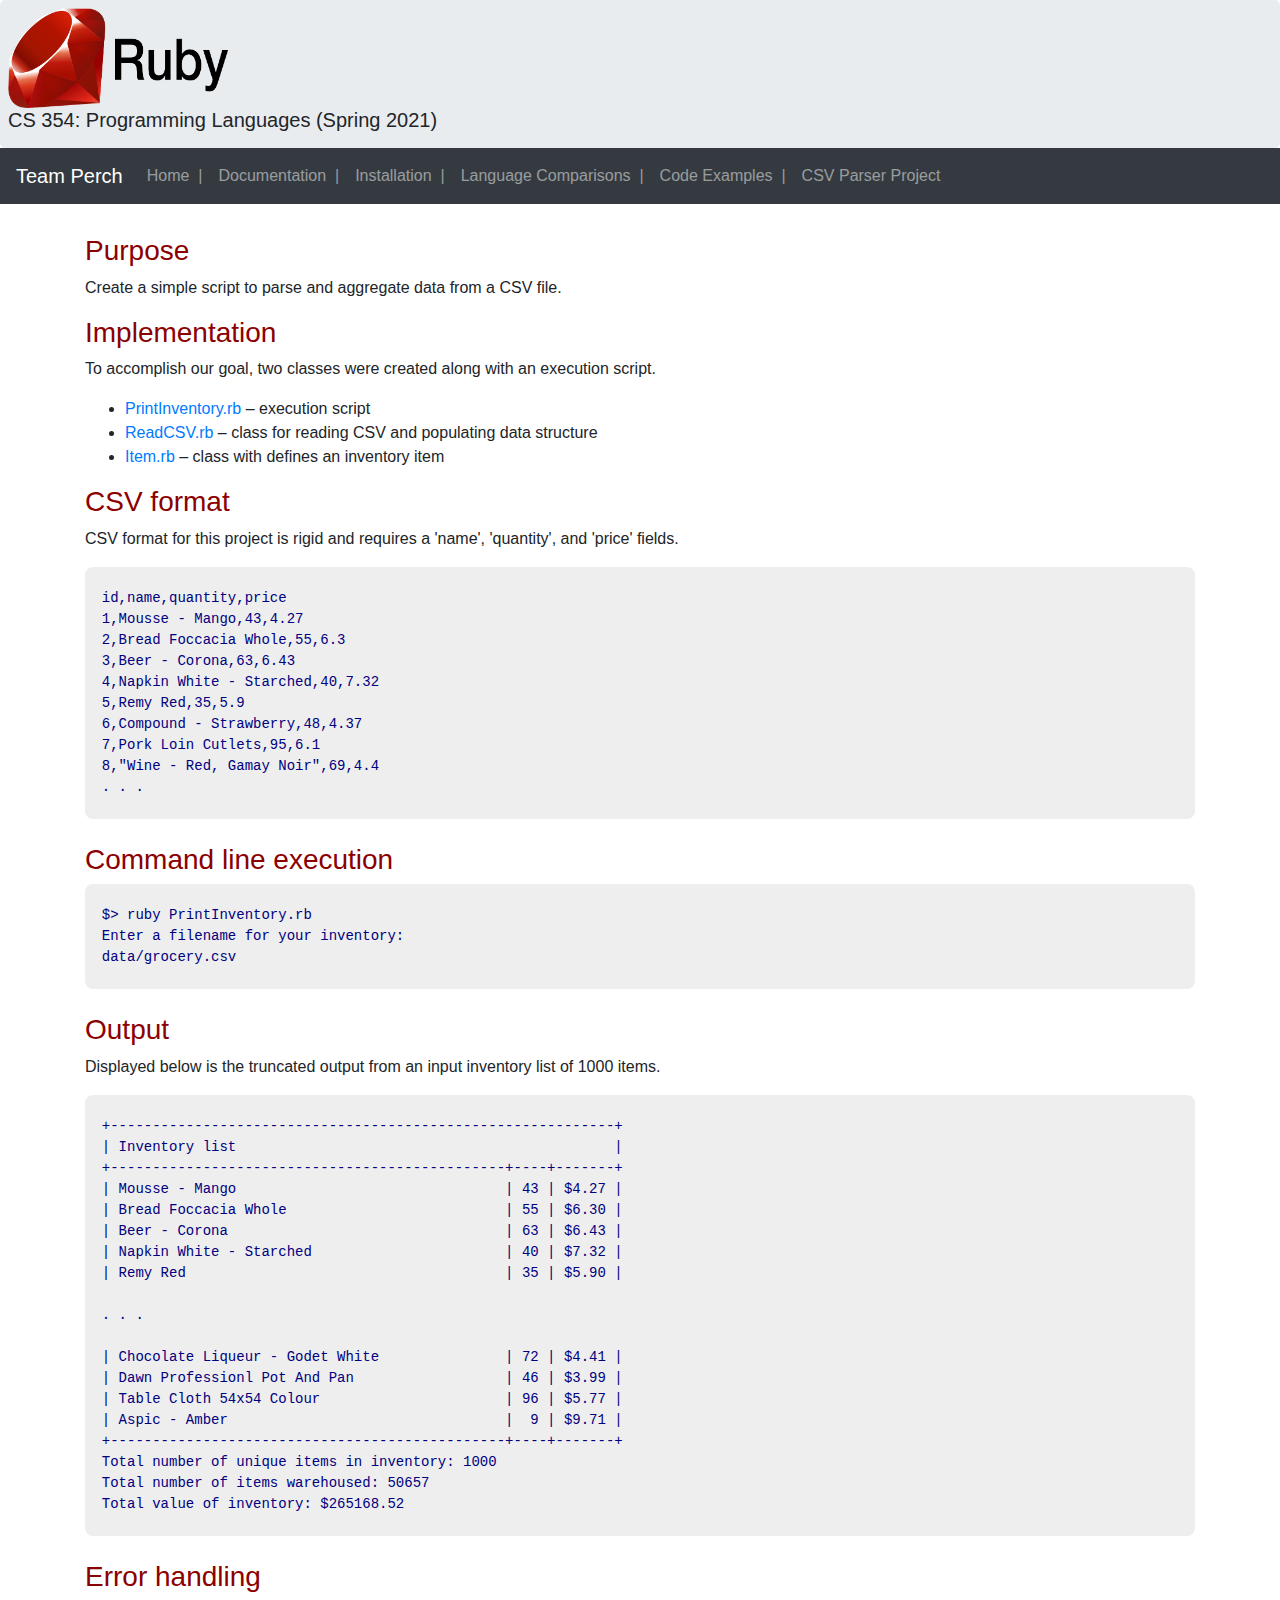
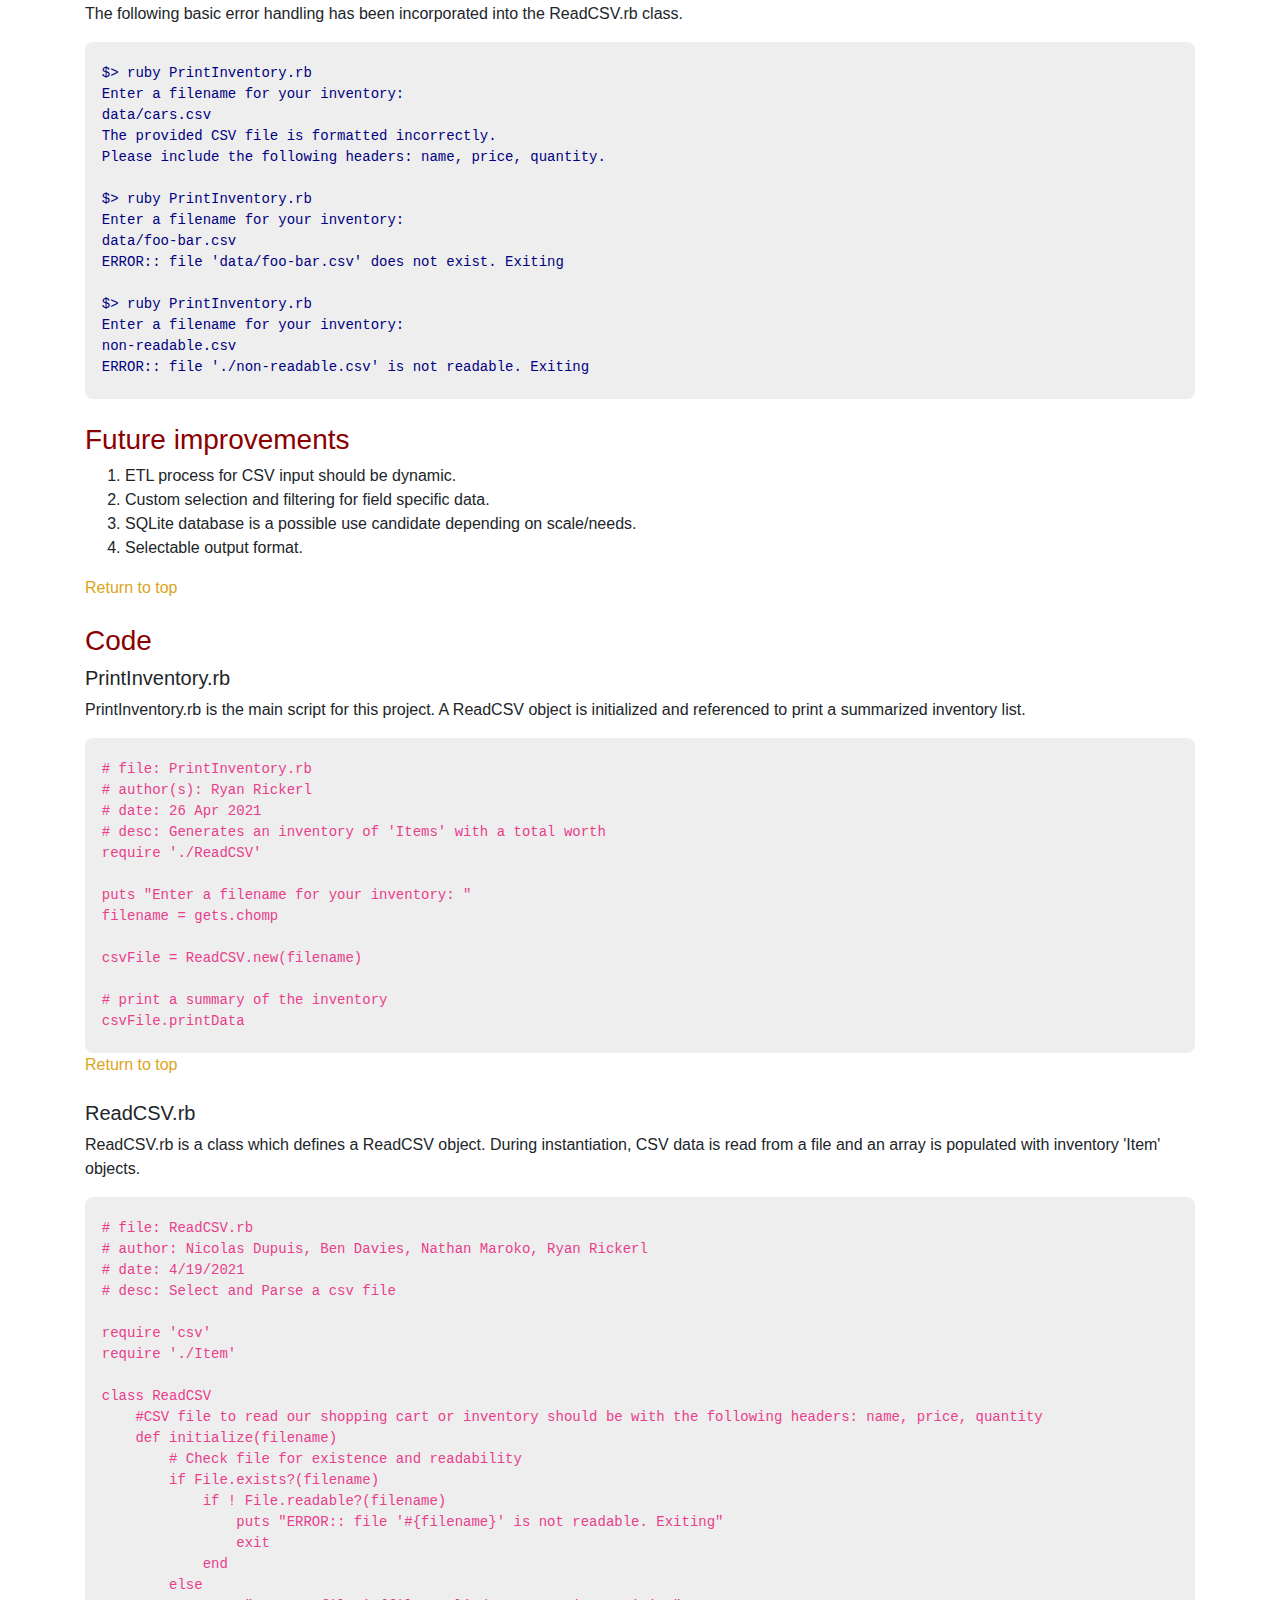
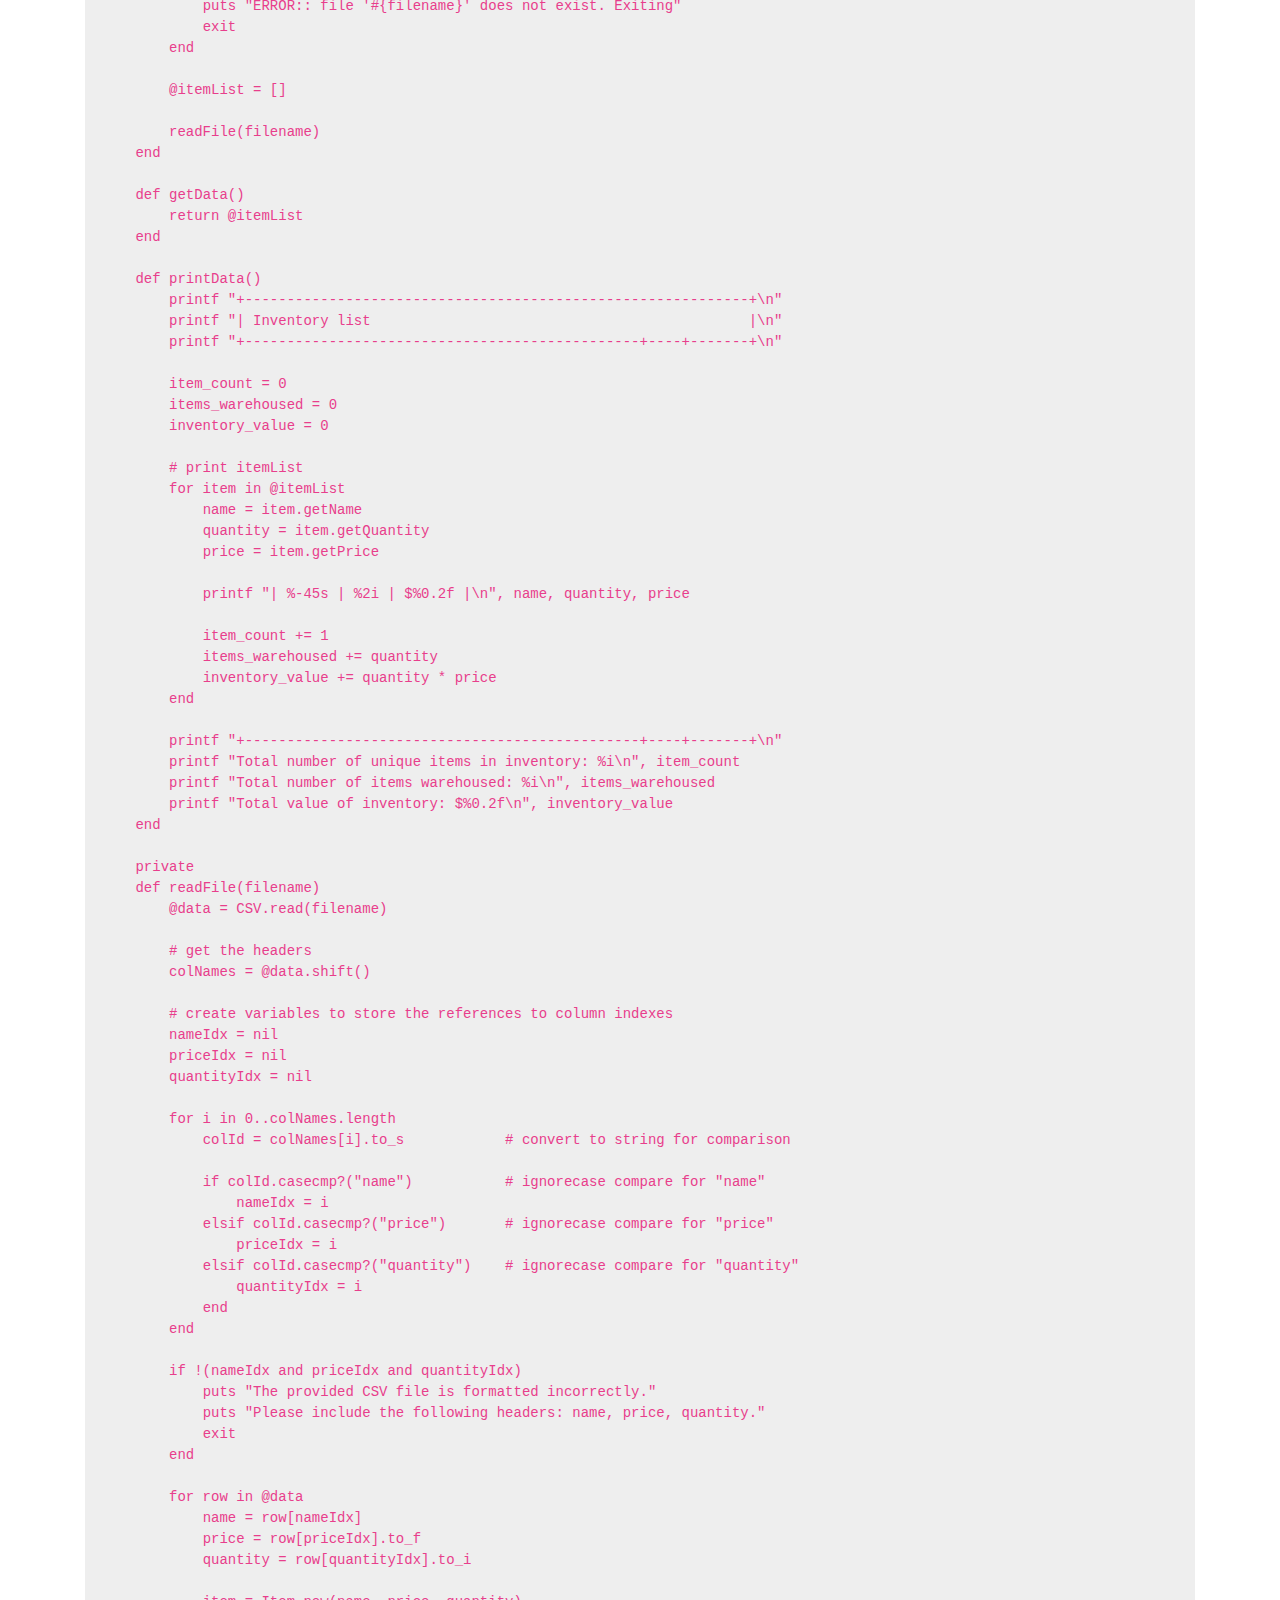
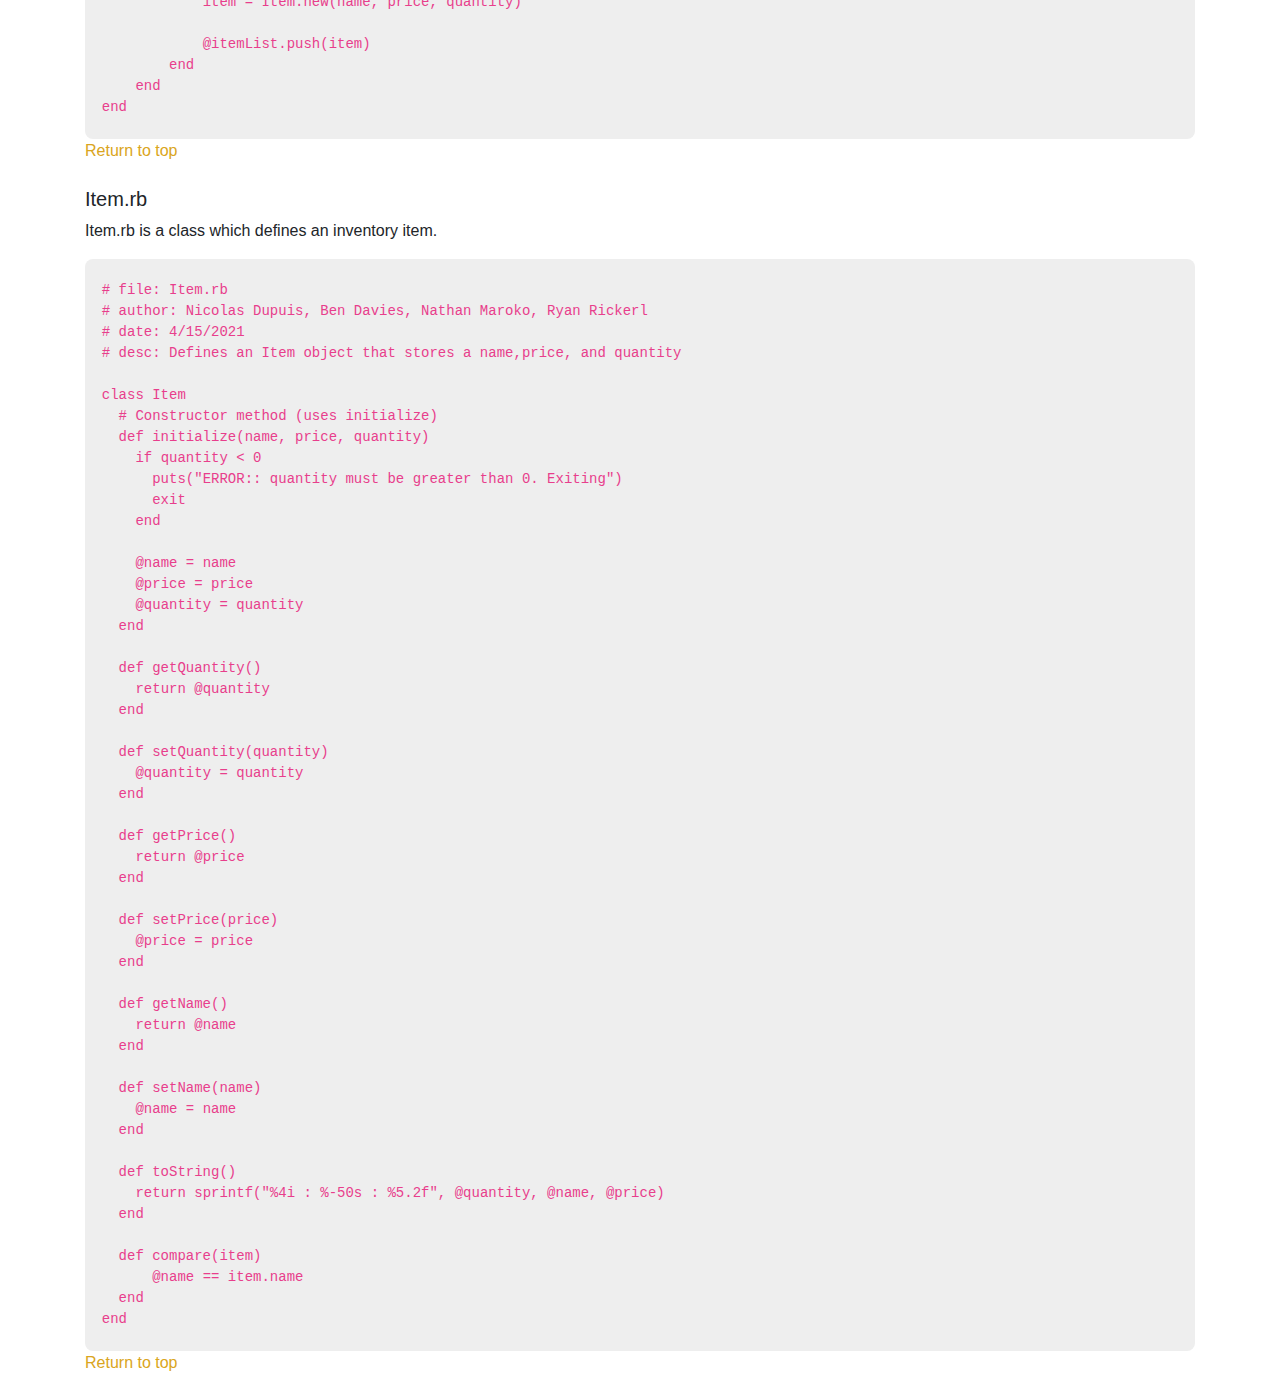
<file: public_html/lw2_project.html>
<html lang="en">

<head>
  <!-- Required meta tags -->
  <meta charset="utf-8">
  <meta name="viewport" content="width=device-width, initial-scale=1">


  <!-- Bootstrap CSS -->
  <link rel="stylesheet" href="https://maxcdn.bootstrapcdn.com/bootstrap/4.5.2/css/bootstrap.min.css">
  <script src="https://ajax.googleapis.com/ajax/libs/jquery/3.5.1/jquery.min.js"></script>
  <script src="https://maxcdn.bootstrapcdn.com/bootstrap/4.5.2/js/bootstrap.min.js"></script>

  <!-- Main stylesheet -->
  <link rel="stylesheet" href="./css/main.css">

  <title>CS354: Programming Languages (Spring 2021) - Team Perch</title>
</head>

<body>
  <div class="jumbotron text-left">
    <img src="assets/ruby.png" height="100">
    <h5>CS 354: Programming Languages (Spring 2021)</h5>
  </div>
  <nav class="navbar navbar-expand-sm bg-dark navbar-dark">
    <a class="navbar-brand" href="#">Team Perch</a>
    <ul class="navbar-nav">
      <li class="navbar-item"><a class="nav-link" href="index.html">Home&nbsp;&nbsp;|</a></li>
      <li class="navbar-item"><a class="nav-link" href="documentation.html">Documentation&nbsp;&nbsp;|</a></li>
      <li class="navbar-item"><a class="nav-link" href="installation.html">Installation&nbsp;&nbsp;|</a></li>
      <li class="navbar-item"><a class="nav-link" href="comparisons.html">Language Comparisons&nbsp;&nbsp;|</a></li>
      <li class="navbar-item"><a class="nav-link" href="examples.html">Code Examples&nbsp;&nbsp;|</a></li>
      <li class="navbar-item"><a class="nav-link" href="lw2_project.html">CSV Parser Project</a></li>
    </ul>
  </nav>
  <div class="container" style="margin-top:30px">
    <h3>Purpose</h3>
    <p>
      Create a simple script to parse and aggregate data from a CSV file.
    </p>
    <h3>Implementation</h3>
    <p>
      To accomplish our goal, two classes were created along with an execution script.
    </p>
    <ul>
      <li><a href="#PrintInventory">PrintInventory.rb</a>&nbsp;&#8211;&nbsp;execution script</li>
      <li><a href="#ReadCSV">ReadCSV.rb</a>&nbsp;&#8211;&nbsp;class for reading CSV and populating data structure</li>
      <li><a href="#Item">Item.rb</a>&nbsp;&#8211;&nbsp;class with defines an inventory item</li>
    </ul>
    <h3>CSV format</h3>
    <p>
      CSV format for this project is rigid and requires a 'name', 'quantity', and 'price' fields.
    </p>
    <code class="code-output">
  id,name,quantity,price
  1,Mousse - Mango,43,4.27
  2,Bread Foccacia Whole,55,6.3
  3,Beer - Corona,63,6.43
  4,Napkin White - Starched,40,7.32
  5,Remy Red,35,5.9
  6,Compound - Strawberry,48,4.37
  7,Pork Loin Cutlets,95,6.1
  8,"Wine - Red, Gamay Noir",69,4.4
  . . .
    </code>
    <br>
    <h3>Command line execution</h3>
    <code class="code-output">
  $> ruby PrintInventory.rb
  Enter a filename for your inventory: 
  data/grocery.csv
    </code>
    <br>
    <h3>Output</h3>
    <p>
      Displayed below is the truncated output from an input inventory list of 1000 items.
    </p>
    <code class="code-output">
  +------------------------------------------------------------+
  | Inventory list                                             |
  +-----------------------------------------------+----+-------+
  | Mousse - Mango                                | 43 | $4.27 |
  | Bread Foccacia Whole                          | 55 | $6.30 |
  | Beer - Corona                                 | 63 | $6.43 |
  | Napkin White - Starched                       | 40 | $7.32 |
  | Remy Red                                      | 35 | $5.90 |
  
  . . .
  
  | Chocolate Liqueur - Godet White               | 72 | $4.41 |
  | Dawn Professionl Pot And Pan                  | 46 | $3.99 |
  | Table Cloth 54x54 Colour                      | 96 | $5.77 |
  | Aspic - Amber                                 |  9 | $9.71 |
  +-----------------------------------------------+----+-------+
  Total number of unique items in inventory: 1000
  Total number of items warehoused: 50657
  Total value of inventory: $265168.52
    </code>
    <br>
    <h3>Error handling</h3>
    <p>
      The following basic error handling has been incorporated into the ReadCSV.rb class.
    </p>
    <code class="code-output">
  $> ruby PrintInventory.rb
  Enter a filename for your inventory: 
  data/cars.csv
  The provided CSV file is formatted incorrectly.
  Please include the following headers: name, price, quantity.
  
  $> ruby PrintInventory.rb
  Enter a filename for your inventory: 
  data/foo-bar.csv
  ERROR:: file 'data/foo-bar.csv' does not exist. Exiting
  
  $> ruby PrintInventory.rb
  Enter a filename for your inventory: 
  non-readable.csv
  ERROR:: file './non-readable.csv' is not readable. Exiting
    </code>
    <br>
    <h3>Future improvements</h3>
    <ol>
      <li>ETL process for CSV input should be dynamic.</li>
      <li>Custom selection and filtering for field specific data.</li>
      <li>SQLite database is a possible use candidate depending on scale/needs.</li>
      <li>Selectable output format.</li>
    </ol>
    <a class="top" href="#">Return to top</a>
    <br><br>
    <h3>Code</h3>
    <h5><a name="PrintInventory">PrintInventory.rb</a></h5>
    <p>
      PrintInventory.rb is the main script for this project. A ReadCSV object is initialized and referenced to print a summarized inventory list.
    </p>
    <code class="code-example">
  # file: PrintInventory.rb
  # author(s): Ryan Rickerl
  # date: 26 Apr 2021
  # desc: Generates an inventory of 'Items' with a total worth
  require './ReadCSV'
  
  puts "Enter a filename for your inventory: "
  filename = gets.chomp
  
  csvFile = ReadCSV.new(filename)
  
  # print a summary of the inventory
  csvFile.printData
    </code>
    <a class="top" href="#">Return to top</a>
    <br><br>
    <h5><a name="ReadCSV">ReadCSV.rb</a></h5>
    <p>
      ReadCSV.rb is a class which defines a ReadCSV object. During instantiation, CSV data is read from a file and an
      array is populated with inventory 'Item' objects.
    </p>
    <code class="code-example">
  # file: ReadCSV.rb
  # author: Nicolas Dupuis, Ben Davies, Nathan Maroko, Ryan Rickerl
  # date: 4/19/2021
  # desc: Select and Parse a csv file
  
  require 'csv'
  require './Item'
  
  class ReadCSV
      #CSV file to read our shopping cart or inventory should be with the following headers: name, price, quantity
      def initialize(filename)
          # Check file for existence and readability
          if File.exists?(filename)
              if ! File.readable?(filename)
                  puts "ERROR:: file '#{filename}' is not readable. Exiting"
                  exit
              end
          else
              puts "ERROR:: file '#{filename}' does not exist. Exiting"
              exit
          end
  
          @itemList = []
  
          readFile(filename)
      end
  
      def getData()
          return @itemList
      end
  
      def printData()
          printf "+------------------------------------------------------------+\n"
          printf "| Inventory list                                             |\n"
          printf "+-----------------------------------------------+----+-------+\n"
  
          item_count = 0
          items_warehoused = 0
          inventory_value = 0
  
          # print itemList
          for item in @itemList
              name = item.getName
              quantity = item.getQuantity
              price = item.getPrice
  
              printf "| %-45s | %2i | $%0.2f |\n", name, quantity, price
  
              item_count += 1
              items_warehoused += quantity
              inventory_value += quantity * price
          end
  
          printf "+-----------------------------------------------+----+-------+\n"
          printf "Total number of unique items in inventory: %i\n", item_count
          printf "Total number of items warehoused: %i\n", items_warehoused
          printf "Total value of inventory: $%0.2f\n", inventory_value
      end
  
      private
      def readFile(filename)
          @data = CSV.read(filename)
  
          # get the headers
          colNames = @data.shift()
  
          # create variables to store the references to column indexes
          nameIdx = nil
          priceIdx = nil
          quantityIdx = nil
  
          for i in 0..colNames.length
              colId = colNames[i].to_s            # convert to string for comparison
  
              if colId.casecmp?("name")           # ignorecase compare for "name"
                  nameIdx = i
              elsif colId.casecmp?("price")       # ignorecase compare for "price"
                  priceIdx = i
              elsif colId.casecmp?("quantity")    # ignorecase compare for "quantity"
                  quantityIdx = i
              end
          end
  
          if !(nameIdx and priceIdx and quantityIdx)
              puts "The provided CSV file is formatted incorrectly."
              puts "Please include the following headers: name, price, quantity."
              exit
          end
  
          for row in @data
              name = row[nameIdx]
              price = row[priceIdx].to_f
              quantity = row[quantityIdx].to_i
  
              item = Item.new(name, price, quantity)
  
              @itemList.push(item)
          end
      end
  end
    </code>
    <a class="top" href="#">Return to top</a>
    <br><br>
    <h5><a name="Item">Item.rb</a></h5>
    <p>
      Item.rb is a class which defines an inventory item.
    </p>
    <code class="code-example">
  # file: Item.rb
  # author: Nicolas Dupuis, Ben Davies, Nathan Maroko, Ryan Rickerl
  # date: 4/15/2021
  # desc: Defines an Item object that stores a name,price, and quantity
  
  class Item
    # Constructor method (uses initialize)
    def initialize(name, price, quantity)
      if quantity < 0 
        puts("ERROR:: quantity must be greater than 0. Exiting")
        exit
      end
  
      @name = name
      @price = price
      @quantity = quantity
    end
  
    def getQuantity()
      return @quantity
    end
  
    def setQuantity(quantity)
      @quantity = quantity
    end
  
    def getPrice()
      return @price
    end
  
    def setPrice(price)
      @price = price
    end
  
    def getName()
      return @name
    end
  
    def setName(name)
      @name = name
    end
  
    def toString()
      return sprintf("%4i : %-50s : %5.2f", @quantity, @name, @price)
    end  
    
    def compare(item)
        @name == item.name
    end
  end
    </code>
    <a class="top" href="#">Return to top</a>
    <br><br>
  </div> <!-- container -->
</body>
</html>
</file>
<file: public_html/css/main.css>
code {
  background: #eee;
}

.code-example,
.code-output,
.terminal-cmd {
  border-radius: 8px;
  display: block;
  white-space: pre-wrap;
}

.code-output {
  color: navy;
}

.terminal-cmd {
  color: darkslateblue;
}

h3 {
  color: darkred;
}

.jumbotron {
    margin-bottom: 0;
    padding: 8px;
}

.top {
    color: goldenrod;
}
</file>
